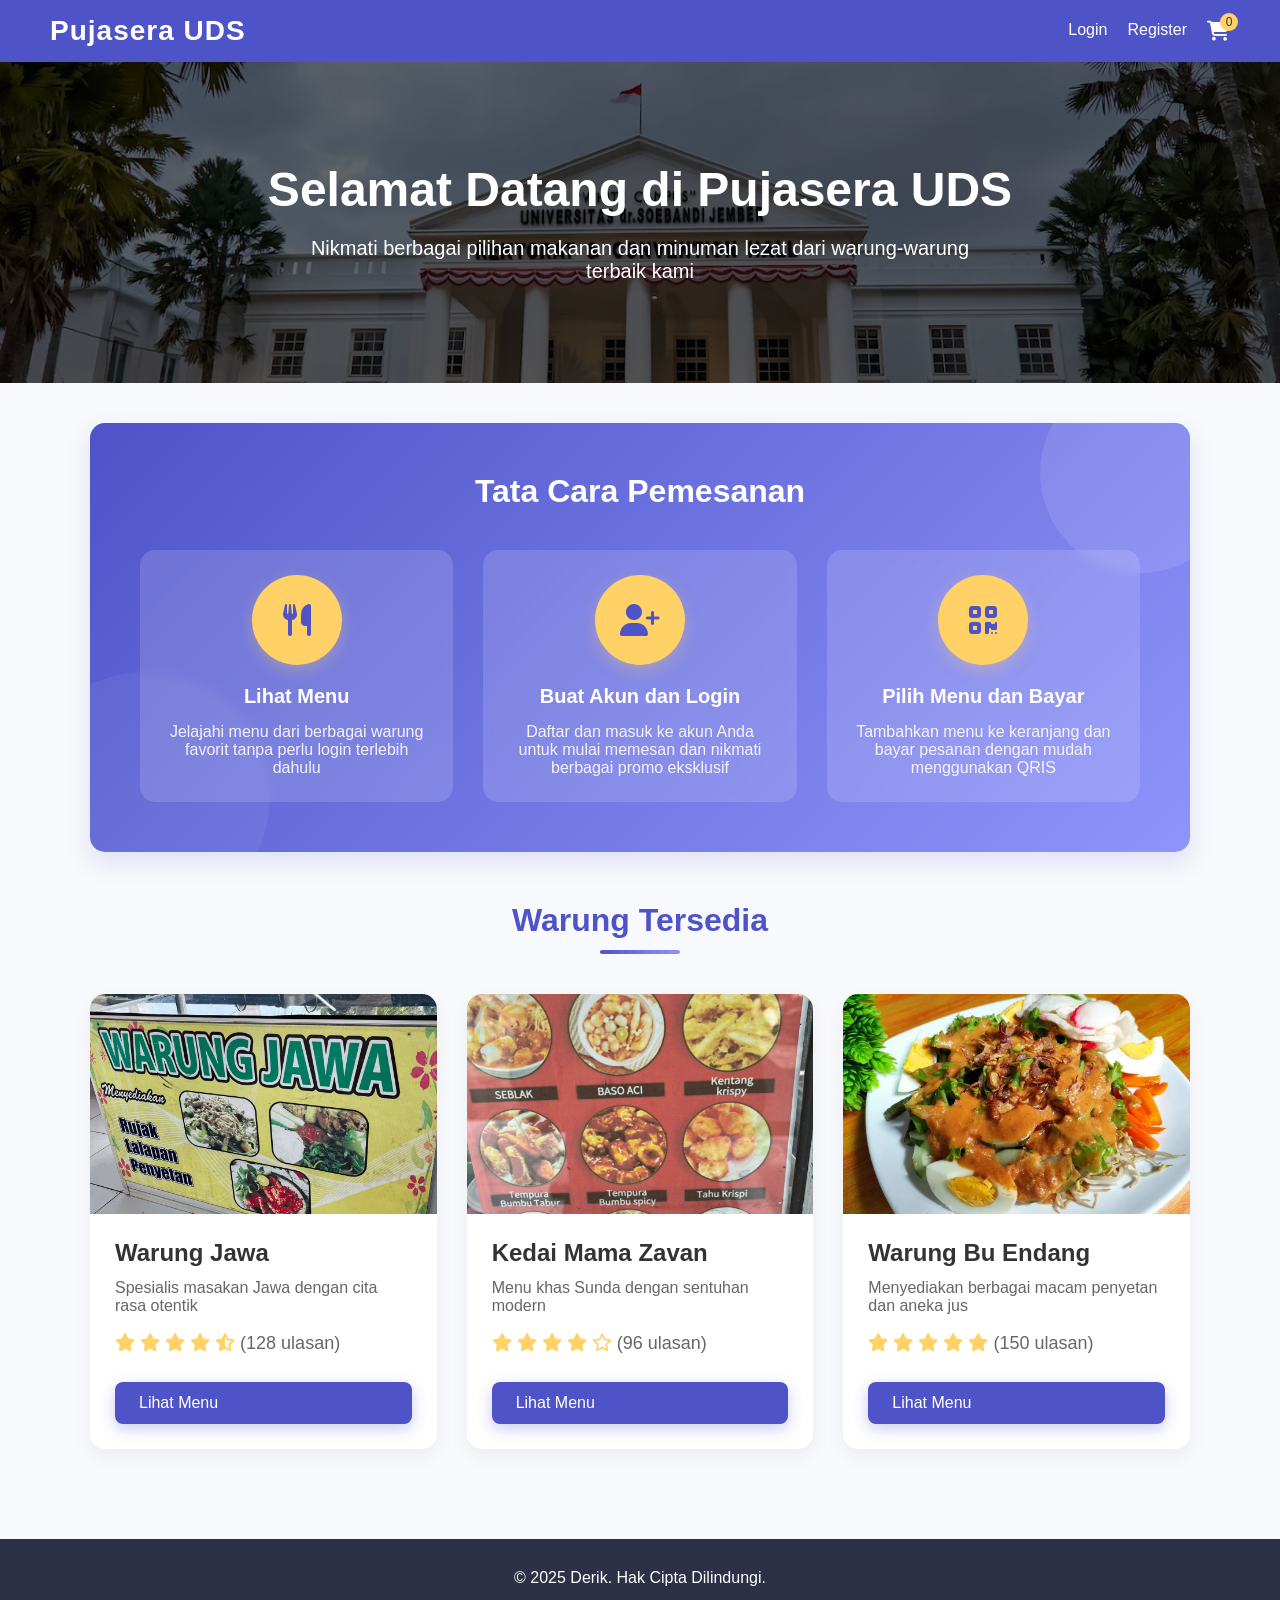
<file: index.html>
<!DOCTYPE html>
<html lang="id">
<head>
    <meta charset="UTF-8">
    <meta name="viewport" content="width=device-width, initial-scale=1.0">
    <title>Food Court - Pujasera UDS</title>
    <link rel="stylesheet" href="style.css">
    <link rel="stylesheet" href="https://cdnjs.cloudflare.com/ajax/libs/font-awesome/6.4.0/css/all.min.css">
</head>
<body>
    <nav class="navbar">
        <div class="navbar-logo">Pujasera UDS</div>
        <div class="navbar-menu" id="navbar-menu">
            <!-- Dynamic menu items loaded via JavaScript -->
        </div>
    </nav>
    
    <div class="hero">
        <h1>Selamat Datang di Pujasera UDS</h1>
        <div id="hero-welcome">
            <p>Nikmati berbagai pilihan makanan dan minuman lezat dari warung-warung terbaik kami</p>
        </div>
    </div>
    
    <div class="container">
        <div class="how-to-order">
            <h2>Tata Cara Pemesanan</h2>
            <div class="steps">
                <div class="step">
                    <div class="step-icon">
                        <i class="fas fa-utensils"></i>
                    </div>
                    <h3>Lihat Menu</h3>
                    <p>Jelajahi menu dari berbagai warung favorit tanpa perlu login terlebih dahulu</p>
                </div>
                <div class="step">
                    <div class="step-icon">
                        <i class="fas fa-user-plus"></i>
                    </div>
                    <h3>Buat Akun dan Login</h3>
                    <p>Daftar dan masuk ke akun Anda untuk mulai memesan dan nikmati berbagai promo eksklusif</p>
                </div>
                <div class="step">
                    <div class="step-icon">
                        <i class="fas fa-qrcode"></i>
                    </div>
                    <h3>Pilih Menu dan Bayar</h3>
                    <p>Tambahkan menu ke keranjang dan bayar pesanan dengan mudah menggunakan QRIS</p>
                </div>
            </div>
        </div>
        
        <h2 class="section-title">Warung Tersedia</h2>
        <div class="restaurants">
            <div class="restaurant">
                <div class="restaurant-image">
                    <img src="img/warung_jawa.jpg" alt="Warung Jawa">
                </div>
                <div class="restaurant-info">
                    <h3>Warung Jawa</h3>
                    <p>Spesialis masakan Jawa dengan cita rasa otentik</p>
                    <div class="rating">
                        <i class="fas fa-star"></i>
                        <i class="fas fa-star"></i>
                        <i class="fas fa-star"></i>
                        <i class="fas fa-star"></i>
                        <i class="fas fa-star-half-alt"></i>
                        <span style="color: #666;">(128 ulasan)</span>
                    </div>
                    <a href="warung-jawa.html" class="btn">Lihat Menu</a>
                </div>
            </div>
            
            <div class="restaurant">
                <div class="restaurant-image">
                    <img src="img/kedai_mama_zavan.jpg" alt="Kedai Mama Zavan">
                </div>
                <div class="restaurant-info">
                    <h3>Kedai Mama Zavan</h3>
                    <p>Menu khas Sunda dengan sentuhan modern</p>
                    <div class="rating">
                        <i class="fas fa-star"></i>
                        <i class="fas fa-star"></i>
                        <i class="fas fa-star"></i>
                        <i class="fas fa-star"></i>
                        <i class="far fa-star"></i>
                        <span style="color: #666;">(96 ulasan)</span>
                    </div>
                    <a href="kedai-mama-zavan.html" class="btn">Lihat Menu</a>
                </div>
            </div>

            <div class="restaurant">
                <div class="restaurant-image">
                    <img src="img/gadogadodo.webp" alt="Warung Bu Endang">
                </div>
                <div class="restaurant-info">
                    <h3>Warung Bu Endang</h3>
                    <p>Menyediakan berbagai macam penyetan dan aneka jus</p>
                    <div class="rating">
                        <i class="fas fa-star"></i>
                        <i class="fas fa-star"></i>
                        <i class="fas fa-star"></i>
                        <i class="fas fa-star"></i>
                        <i class="fas fa-star"></i>
                        <span style="color: #666;">(150 ulasan)</span>
                    </div>
                    <a href="warung-bu-endang.html" class="btn">Lihat Menu</a>
                </div>
            </div>
        </div>
    </div>
    
    <footer>
        <p>&copy; 2025 Derik. Hak Cipta Dilindungi.</p>
    </footer>
    
    <script>
        document.addEventListener('DOMContentLoaded', function() {
            // Check auth state
            const loggedIn = localStorage.getItem('loggedin') === 'true';
            const username = localStorage.getItem('username') || '';
            
            // Calculate cart count
            let cartCount = 0;
            const cart = JSON.parse(localStorage.getItem('cart') || '[]');
            cart.forEach(item => {
                cartCount += parseInt(item.quantity || 0);
            });
            
            // Render Navbar
            const navbarMenu = document.getElementById('navbar-menu');
            if (loggedIn) {
                navbarMenu.innerHTML = `
                    <span class="user-greeting">Halo, ${escapeHtml(username)}</span>
                    <a href="#" id="logout-btn">Logout</a>
                    <a href="cart.html" class="cart-icon">
                        <i class="fas fa-shopping-cart"></i>
                        <span class="cart-count">${cartCount}</span>
                    </a>
                `;
                
                // Add logout handler
                document.getElementById('logout-btn').addEventListener('click', function(e) {
                    e.preventDefault();
                    localStorage.removeItem('loggedin');
                    localStorage.removeItem('username');
                    window.location.reload();
                });
            } else {
                navbarMenu.innerHTML = `
                    <a href="login.html">Login</a>
                    <a href="register.html">Register</a>
                    <a href="login.html" class="cart-icon">
                        <i class="fas fa-shopping-cart"></i>
                        <span class="cart-count">${cartCount}</span>
                    </a>
                `;
            }
            
            // Render Hero Greeting
            const heroWelcome = document.getElementById('hero-welcome');
            if (loggedIn) {
                heroWelcome.innerHTML = `<p>Selamat berbelanja, ${escapeHtml(username)}!</p>`;
            }
            
            // Helper function to escape HTML
            function escapeHtml(text) {
                return text
                    .replace(/&/g, "&amp;")
                    .replace(/</g, "&lt;")
                    .replace(/>/g, "&gt;")
                    .replace(/"/g, "&quot;")
                    .replace(/'/g, "&#039;");
            }
            
            // Cart icon click handling for non-logged in users
            const cartIcon = document.querySelector('.cart-icon');
            if (cartIcon) {
                cartIcon.addEventListener('click', function(e) {
                    if (!loggedIn) {
                        e.preventDefault();
                        window.location.href = 'login.html';
                    }
                });
            }
        });
    </script>
</body>
</html>
</file>
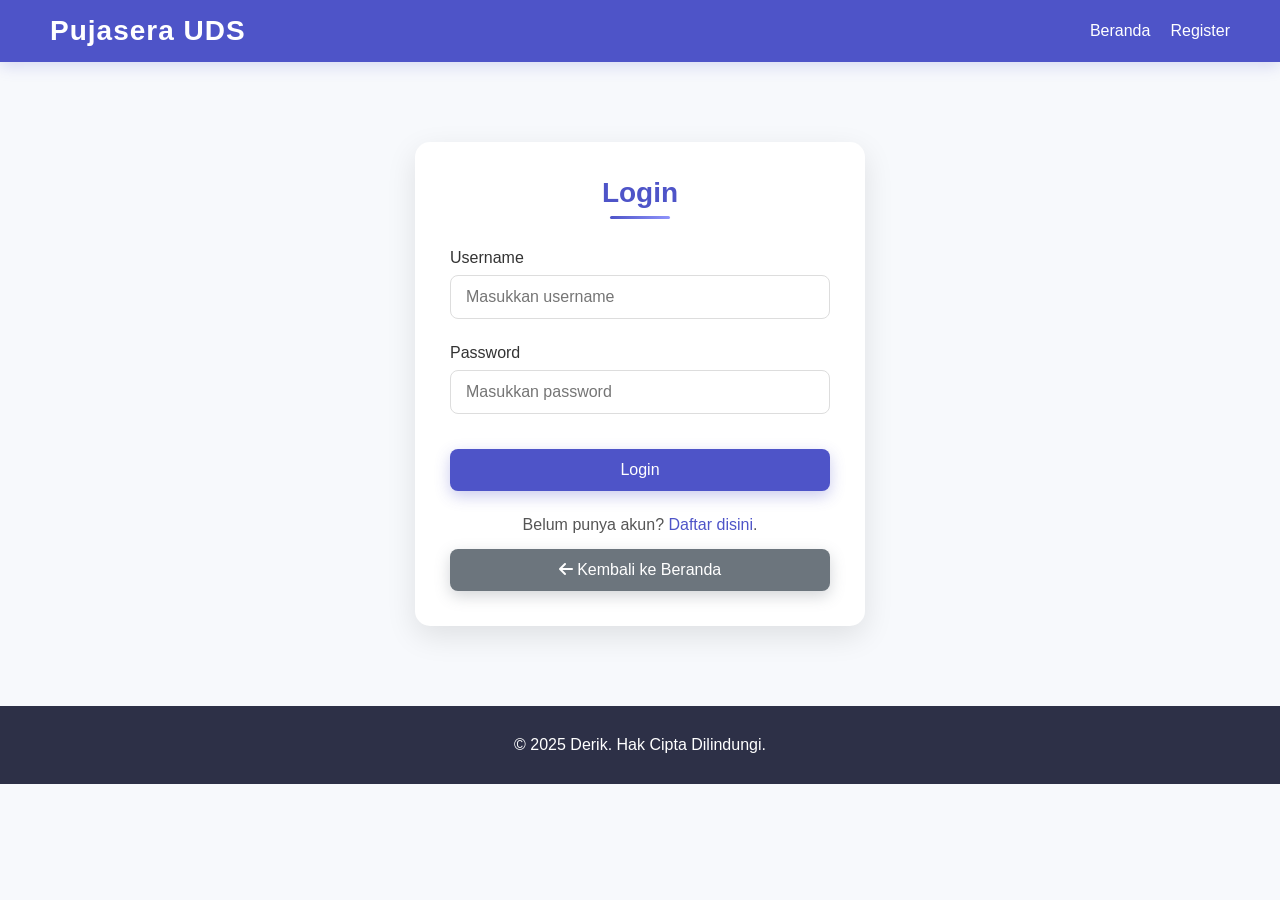
<file: cart.html>
<!DOCTYPE html>
<html lang="id">
<head>
    <meta charset="UTF-8">
    <meta name="viewport" content="width=device-width, initial-scale=1.0">
    <title>Keranjang Belanja - Food Court</title>
    <link rel="stylesheet" href="style.css">
    <link rel="stylesheet" href="https://cdnjs.cloudflare.com/ajax/libs/font-awesome/6.4.0/css/all.min.css">
    <style>
        .cart-container {
            margin: 30px auto; max-width: 900px; background: white;
            border-radius: 10px; box-shadow: 0 5px 15px rgba(0,0,0,0.1); padding: 20px;
        }
        .cart-header {
            display: flex; justify-content: space-between; align-items: center;
            margin-bottom: 20px; padding-bottom: 15px; border-bottom: 1px solid #eee;
        }
        .cart-restaurant {
            background-color: #f5f5f5; padding: 10px 15px; border-radius: 8px;
            margin-bottom: 20px; font-weight: 500; color: #4E54C8; display: flex; align-items: center;
        }
        .cart-restaurant i { margin-right: 10px; }
        .cart-items { margin-bottom: 30px; }
        .cart-item {
            display: flex; padding: 15px 0; border-bottom: 1px solid #f1f1f1; position: relative;
        }
        .cart-item-image {
            width: 80px; height: 80px; border-radius: 8px; overflow: hidden; margin-right: 15px;
        }
        .cart-item-image img { width: 100%; height: 100%; object-fit: cover; }
        .cart-item-info { flex: 1; }
        .cart-item-header { display: flex; justify-content: space-between; margin-bottom: 5px; }
        .cart-item-title { font-weight: 600; font-size: 1.1rem; margin: 0; }
        .cart-item-price { font-weight: 600; color: #4E54C8; }
        .cart-item-quantity {
            width: 60px; padding: 5px; border: 1px solid #ddd; border-radius: 4px; text-align: center;
        }
        .cart-item-actions {
            display: flex; justify-content: space-between; align-items: center; margin-top: 10px;
        }
        .cart-item-remove {
            color: #ff5252; font-size: 0.9rem; cursor: pointer; text-decoration: none; background: none; border: none;
        }
        .cart-item-remove:hover { text-decoration: underline; }
        .cart-summary { background: #f9f9f9; padding: 20px; border-radius: 8px; }
        .cart-summary-row { display: flex; justify-content: space-between; margin-bottom: 10px; }
        .cart-summary-total {
            font-weight: 700; font-size: 1.2rem; margin-top: 10px;
            padding-top: 10px; border-top: 2px solid #eee;
        }
        .cart-buttons { display: flex; justify-content: space-between; margin-top: 20px; }
        .cart-update-btn, .cart-checkout-btn {
            padding: 12px 24px; border-radius: 30px; border: none;
            cursor: pointer; font-weight: 500; transition: all 0.3s ease; text-decoration: none; text-align: center;
        }
        .cart-update-btn { background-color: #f1f1f1; color: #333; }
        .cart-checkout-btn { background-color: #4E54C8; color: white; }
        .empty-cart { text-align: center; padding: 50px 0; }
        .empty-cart-icon { font-size: 4rem; color: #ccc; margin-bottom: 20px; }
        .continue-shopping {
            margin-top: 20px; display: inline-block; padding: 10px 20px; border-radius: 30px;
            background-color: #4E54C8; color: white; text-decoration: none; font-weight: 500; transition: all 0.3s ease;
        }

        @media screen and (max-width: 767px) {
            .cart-container { margin: 15px auto; padding: 15px; max-width: 95%; }
            .cart-header { flex-direction: column; align-items: flex-start; }
            .cart-header h1 { margin-bottom: 10px; font-size: 1.5rem; }
            .cart-item { flex-direction: column; }
            .cart-item-image { width: 100%; height: 150px; margin-right: 0; margin-bottom: 10px; }
            .cart-item-header { flex-direction: column; }
            .cart-item-price { margin-top: 5px; }
            .cart-item-actions { flex-direction: column; align-items: flex-start; gap: 10px; }
            .cart-buttons { flex-direction: column; gap: 10px; }
            .cart-update-btn, .cart-checkout-btn { width: 100%; text-align: center; }
            .navbar-menu { gap: 10px; }
            .back-btn { margin-left: 10px; }
        }

        @media screen and (min-width: 768px) and (max-width: 1023px) {
            .cart-container { max-width: 90%; padding: 15px; }
            .cart-buttons { flex-wrap: wrap; gap: 10px; }
            .cart-update-btn, .cart-checkout-btn { flex: 1; min-width: 200px; text-align: center; }
        }

        @media screen and (min-width: 1024px) {
            .cart-container { max-width: 900px; padding: 25px; }
            .cart-item-image { width: 100px; height: 100px; }
            .cart-item-title { font-size: 1.2rem; }
            .cart-buttons { justify-content: flex-end; gap: 15px; }
            .cart-update-btn, .cart-checkout-btn { min-width: 180px; }
        }

        @media screen and (min-width: 1440px) {
            .cart-container { max-width: 1100px; }
            .container { max-width: 1200px; margin: 0 auto; }
        }
    </style>
</head>
<body>
    <nav class="navbar">
        <div class="navbar-logo">UDS FoodCourt</div>
        <div class="navbar-menu" id="navbar-menu"></div>
    </nav>
    
    <div class="container">
        <a href="index.html" class="back-btn">
            <i class="fas fa-arrow-left"></i> Kembali
        </a>
        
        <div class="cart-container">
            <div class="cart-header">
                <h1>Keranjang Belanja</h1>
                <span id="cart-item-count">0 items</span>
            </div>
            
            <div id="cart-content">
                <!-- Dynamically rendered by JavaScript -->
            </div>
        </div>
    </div>
    
    <footer>
        <p>&copy; 2025 UDS FoodCourt by Derik Maulana. Hak Cipta Dilindungi.</p>
    </footer>

    <script>
        function escapeHtml(t){return t.replace(/&/g,"&amp;").replace(/</g,"&lt;").replace(/>/g,"&gt;").replace(/"/g,"&quot;").replace(/'/g,"&#039;");}
        function getCart(){return JSON.parse(localStorage.getItem('cart')||'[]');}
        function saveCart(c){localStorage.setItem('cart',JSON.stringify(c));}
        function getCartCount(){return getCart().reduce((s,i)=>s+parseInt(i.quantity),0);}
        function formatRupiah(n){return 'Rp '+n.toString().replace(/\B(?=(\d{3})+(?!\d))/g,".");}

        function renderNavbar() {
            const loggedIn = localStorage.getItem('loggedin')==='true';
            const username = localStorage.getItem('username')||'';
            const cartCount = getCartCount();
            const nav = document.getElementById('navbar-menu');
            if(loggedIn){
                nav.innerHTML=`<span class="user-greeting">Halo, ${escapeHtml(username)}</span><a href="#" id="logout-btn">Logout</a><a href="cart.html" class="cart-icon"><i class="fas fa-shopping-cart"></i><span class="cart-count">${cartCount}</span></a>`;
                document.getElementById('logout-btn').addEventListener('click',function(e){e.preventDefault();localStorage.removeItem('loggedin');localStorage.removeItem('username');window.location.href='index.html';});
            } else {
                nav.innerHTML=`<a href="login.html">Login</a><a href="register.html">Register</a><a href="login.html" class="cart-icon"><i class="fas fa-shopping-cart"></i><span class="cart-count">${cartCount}</span></a>`;
            }
        }

        function renderCart() {
            const loggedIn = localStorage.getItem('loggedin')==='true';
            if(!loggedIn){ window.location.href='login.html'; return; }

            const cart = getCart();
            const cartContent = document.getElementById('cart-content');
            const cartItemCount = document.getElementById('cart-item-count');
            const totalItems = getCartCount();
            cartItemCount.textContent = totalItems + ' items';

            if(cart.length === 0) {
                cartContent.innerHTML = `
                    <div class="empty-cart">
                        <div class="empty-cart-icon"><i class="fas fa-shopping-cart"></i></div>
                        <h2>Keranjang Anda Kosong</h2>
                        <p>Tambahkan beberapa item menu dari warung favorit kami.</p>
                        <a href="index.html" class="continue-shopping">Mulai Belanja</a>
                    </div>
                `;
                return;
            }

            const restaurantName = cart[0].restaurant;
            let totalPrice = 0;
            cart.forEach(item => { totalPrice += item.price * item.quantity; });

            let itemsHtml = '';
            cart.forEach((item, index) => {
                itemsHtml += `
                    <div class="cart-item">
                        <div class="cart-item-image">
                            <img src="${escapeHtml(item.image)}" alt="${escapeHtml(item.name)}">
                        </div>
                        <div class="cart-item-info">
                            <div class="cart-item-header">
                                <h3 class="cart-item-title">${escapeHtml(item.name)}</h3>
                                <div class="cart-item-price">${formatRupiah(item.price * item.quantity)}</div>
                            </div>
                            <div class="cart-item-actions">
                                <div>
                                    <input type="number" class="cart-item-quantity" data-index="${index}" value="${item.quantity}" min="1" max="10">
                                </div>
                                <button class="cart-item-remove" data-index="${index}">
                                    <i class="fas fa-trash"></i> Hapus
                                </button>
                            </div>
                        </div>
                    </div>
                `;
            });

            cartContent.innerHTML = `
                <div class="cart-restaurant">
                    <i class="fas fa-store"></i>
                    Pesanan dari: ${escapeHtml(restaurantName)}
                </div>
                <div class="cart-items">${itemsHtml}</div>
                <div class="cart-summary">
                    <div class="cart-summary-total cart-summary-row">
                        <span>Total</span>
                        <span>${formatRupiah(totalPrice)}</span>
                    </div>
                </div>
                <div class="cart-buttons">
                    <button class="cart-update-btn" id="empty-cart-btn">Kosongkan Keranjang</button>
                    <button class="cart-update-btn" id="update-cart-btn">Perbarui Keranjang</button>
                    <button class="cart-checkout-btn" id="checkout-btn">Lanjut ke Pembayaran</button>
                </div>
            `;

            // Remove item handlers
            document.querySelectorAll('.cart-item-remove').forEach(btn => {
                btn.addEventListener('click', function() {
                    const index = parseInt(this.getAttribute('data-index'));
                    let cart = getCart();
                    cart.splice(index, 1);
                    if(cart.length === 0) {
                        localStorage.removeItem('current_restaurant');
                    }
                    saveCart(cart);
                    renderCart();
                    renderNavbar();
                });
            });

            // Empty cart handler
            document.getElementById('empty-cart-btn').addEventListener('click', function() {
                localStorage.removeItem('cart');
                localStorage.removeItem('current_restaurant');
                renderCart();
                renderNavbar();
            });

            // Update cart handler
            document.getElementById('update-cart-btn').addEventListener('click', function() {
                let cart = getCart();
                document.querySelectorAll('.cart-item-quantity').forEach(input => {
                    const index = parseInt(input.getAttribute('data-index'));
                    const newQty = parseInt(input.value);
                    if(newQty > 0) {
                        cart[index].quantity = newQty;
                    }
                });
                // Remove items with qty 0
                cart = cart.filter(item => item.quantity > 0);
                if(cart.length === 0) localStorage.removeItem('current_restaurant');
                saveCart(cart);
                renderCart();
                renderNavbar();
            });

            // Checkout handler
            document.getElementById('checkout-btn').addEventListener('click', function() {
                window.location.href = 'checkout.html';
            });
        }

        document.addEventListener('DOMContentLoaded', function() {
            renderNavbar();
            renderCart();
        });
    </script>
</body>
</html>
</file>
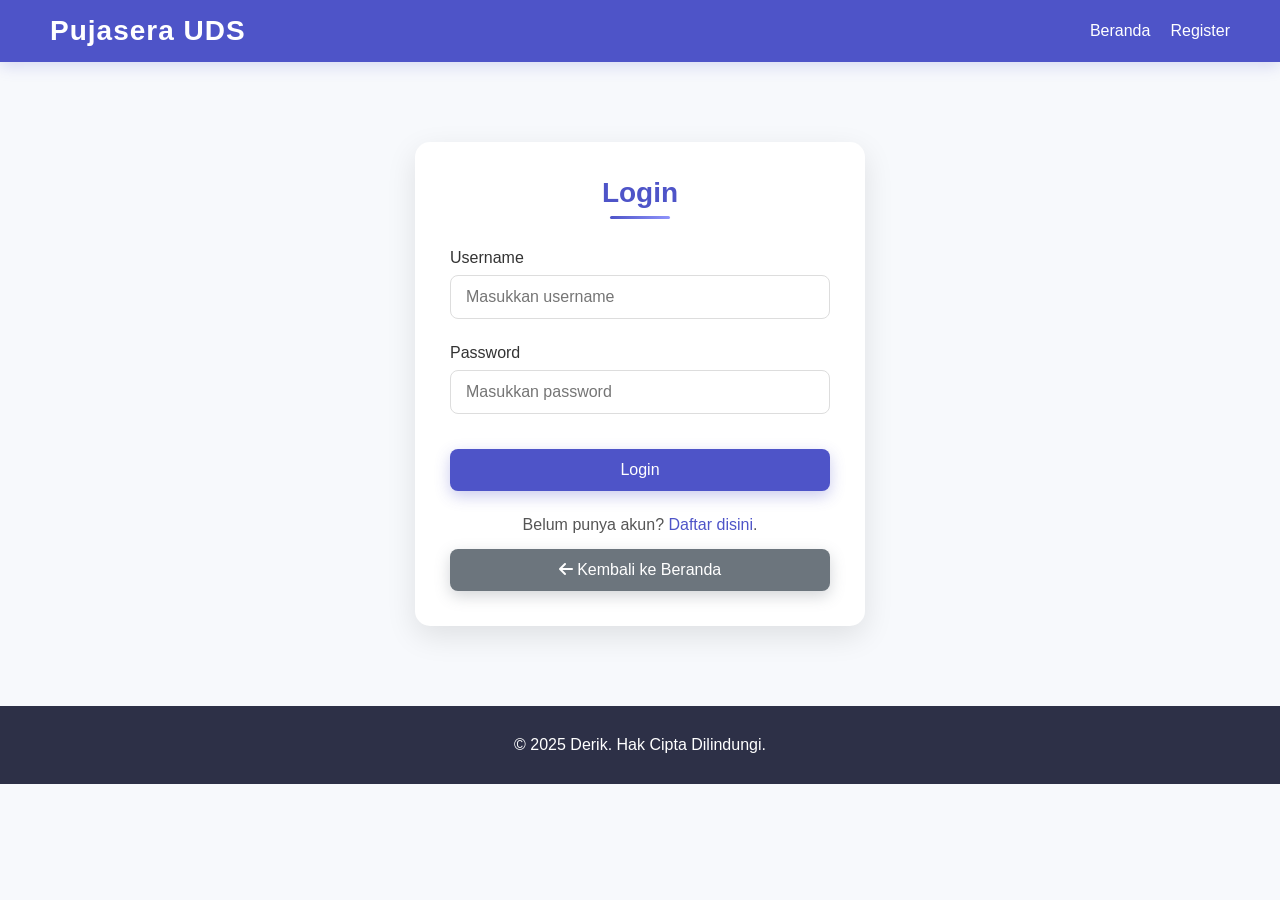
<file: checkout.html>
<!DOCTYPE html>
<html lang="id">
<head>
    <meta charset="UTF-8">
    <meta name="viewport" content="width=device-width, initial-scale=1.0">
    <title>Checkout - Food Court</title>
    <link rel="stylesheet" href="style.css">
    <link rel="stylesheet" href="https://cdnjs.cloudflare.com/ajax/libs/font-awesome/6.4.0/css/all.min.css">
    <style>
        .checkout-container {
            margin: 30px auto;
            max-width: 900px;
            background: white;
            border-radius: 10px;
            box-shadow: 0 5px 15px rgba(0, 0, 0, 0.1);
            padding: 20px;
        }
        
        .checkout-header {
            display: flex;
            justify-content: space-between;
            align-items: center;
            margin-bottom: 20px;
            padding-bottom: 15px;
            border-bottom: 1px solid #eee;
        }
        
        .checkout-restaurant {
            background-color: #f5f5f5;
            padding: 10px 15px;
            border-radius: 8px;
            margin-bottom: 20px;
            font-weight: 500;
            color: #4E54C8;
            display: flex;
            align-items: center;
        }
        
        .checkout-restaurant i {
            margin-right: 10px;
        }
        
        .checkout-steps {
            display: flex;
            margin-bottom: 30px;
        }
        
        .checkout-step {
            flex: 1;
            text-align: center;
            padding: 10px;
            position: relative;
        }
        
        .checkout-step.active {
            color: #4E54C8;
            font-weight: 500;
        }
        
        .checkout-step.completed {
            color: #4CAF50;
        }
        
        .checkout-step:not(:last-child):after {
            content: '';
            position: absolute;
            top: 50%;
            right: 0;
            width: 100%;
            height: 2px;
            background: #eee;
            z-index: 1;
        }
        
        .checkout-step-number {
            display: inline-block;
            width: 30px;
            height: 30px;
            line-height: 30px;
            border-radius: 50%;
            background: #eee;
            margin-bottom: 5px;
            position: relative;
            z-index: 2;
        }
        
        .checkout-step.active .checkout-step-number {
            background: #4E54C8;
            color: white;
        }
        
        .checkout-step.completed .checkout-step-number {
            background: #4CAF50;
            color: white;
        }
        
        .checkout-content {
            display: flex;
            gap: 30px;
        }
        
        .checkout-summary {
            flex: 1;
        }
        
        .checkout-payment {
            flex: 1;
        }
        
        .checkout-items {
            margin-bottom: 20px;
        }
        
        .checkout-item {
            display: flex;
            justify-content: space-between;
            padding: 10px 0;
            border-bottom: 1px solid #f1f1f1;
        }
        
        .checkout-total {
            display: flex;
            justify-content: space-between;
            margin-top: 15px;
            padding-top: 15px;
            border-top: 2px solid #eee;
            font-weight: 700;
            font-size: 1.2rem;
        }
        
        .payment-methods {
            margin-bottom: 20px;
        }
        
        .payment-method {
            display: flex;
            align-items: center;
            padding: 15px;
            border: 1px solid #ddd;
            border-radius: 8px;
            margin-bottom: 10px;
            cursor: pointer;
            transition: all 0.3s ease;
        }
        
        .payment-method.selected {
            border-color: #4E54C8;
            background-color: #f5f7ff;
        }
        
        .payment-method input {
            margin-right: 10px;
        }
        
        .payment-method-details {
            display: flex;
            align-items: center;
        }
        
        .payment-method-icon {
            font-size: 1.5rem;
            margin-right: 10px;
            color: #4E54C8;
        }
        
        .qris-container {
            text-align: center;
            margin: 20px 0;
            padding: 20px;
            border: 1px dashed #ddd;
            border-radius: 8px;
        }
        
        .qris-code {
            width: auto;
            height: auto;
            margin: 0 auto 15px;
            background-color: #f5f5f5;
            display: flex;
            justify-content: center;
            align-items: center;
            color: #666;
            font-size: 0.9rem;
            padding: 10px;
            border-radius: 8px;
        }
        
        .qris-code img {
            max-width: 100%;
            height: auto;
            display: block;
        }
        
        .qris-instruction {
            font-size: 0.9rem;
            color: #666;
            margin-bottom: 15px;
        }
        
        .checkout-btn {
            width: 100%;
            padding: 15px;
            border-radius: 8px;
            border: none;
            background-color: #4E54C8;
            color: white;
            font-weight: 500;
            font-size: 1rem;
            cursor: pointer;
            transition: all 0.3s ease;
        }
        
        .checkout-btn:hover {
            background-color: #3a41b5;
        }
        
        .customer-info {
            margin-bottom: 20px;
        }
        
        .form-group {
            margin-bottom: 15px;
        }
        
        .form-group label {
            display: block;
            margin-bottom: 5px;
            font-weight: 500;
        }
        
        .form-group input {
            width: 100%;
            padding: 10px;
            border: 1px solid #ddd;
            border-radius: 4px;
            font-family: inherit;
        }
        
        .error-message {
            color: #ff5252;
            margin-bottom: 15px;
            font-size: 0.9rem;
            display: none;
        }
        
        .restaurant-info {
            font-size: 0.8rem;
            color: #666;
            margin-top: 10px;
        }

        /* Responsive Breakpoints from checkout.php */
        @media only screen and (max-width: 767px) {
            .qris-code {
                padding: 8px;
            }
            
            .qris-code img {
                max-width: 150px;
                max-height: 150px;
            }
            
            .qris-instruction {
                font-size: 0.8rem;
            }

            .checkout-container {
                margin: 15px auto;
                padding: 15px;
                max-width: 100%;
            }
            
            .checkout-content {
                flex-direction: column;
                gap: 20px;
            }
            
            .checkout-steps {
                display: flex;
                margin-bottom: 20px;
            }
            
            .checkout-step {
                padding: 5px;
                font-size: 0.85rem;
            }
            
            .checkout-step-number {
                width: 25px;
                height: 25px;
                line-height: 25px;
                font-size: 0.85rem;
            }
            
            .checkout-restaurant {
                font-size: 0.9rem;
                padding: 8px 10px;
            }
            
            .checkout-btn {
                padding: 12px;
            }
            
            .checkout-total {
                font-size: 1.1rem;
            }
            
            .navbar {
                padding: 10px 15px;
            }
            
            .navbar-menu {
                flex-direction: column;
                align-items: flex-end;
            }
            
            .user-greeting {
                font-size: 0.85rem;
                margin-bottom: 5px;
            }
        }
        
        @media only screen and (min-width: 768px) and (max-width: 1023px) {
            .qris-code img {
                max-width: 180px;
                max-height: 180px;
            }
            
            .qris-instruction {
                font-size: 0.85rem;
            }

            .checkout-container {
                max-width: 90%;
                padding: 20px;
            }
            
            .checkout-content {
                gap: 20px;
            }
        }
        
        @media only screen and (min-width: 1024px) {
            .qris-code img {
                max-width: 200px;
                max-height: 200px;
            }

            .checkout-container {
                max-width: 900px;
                padding: 25px;
            }
            
            .checkout-content {
                gap: 40px;
            }
            
            .checkout-container:hover {
                box-shadow: 0 8px 20px rgba(0, 0, 0, 0.15);
                transition: box-shadow 0.3s ease;
            }
            
            .payment-method:hover {
                border-color: #4E54C8;
                background-color: #f5f7ff;
                transition: all 0.2s ease;
            }
            
            .checkout-btn:hover {
                background-color: #3a41b5;
                transform: translateY(-2px);
                box-shadow: 0 4px 8px rgba(78, 84, 200, 0.2);
                transition: all 0.3s ease;
            }
        }
        
        @media only screen and (min-width: 1440px) {
            .qris-code img {
                max-width: 220px;
                max-height: 220px;
            }

            .checkout-container {
                max-width: 1100px;
            }
            
            .checkout-content {
                gap: 60px;
            }
        }
        
        @media print {
            .navbar, .back-btn, .checkout-btn, footer {
                display: none;
            }
            
            .checkout-container {
                box-shadow: none;
                margin: 0;
                padding: 0;
            }
            
            .checkout-payment {
                display: none;
            }
            
            .checkout-summary {
                width: 100%;
            }
        }
    </style>
</head>
<body>
    <!-- Navbar -->
    <nav class="navbar">
        <div class="navbar-logo">UDS FoodCourt</div>
        <div class="navbar-menu" id="navbar-menu">
            <!-- Dynamic navbar content -->
        </div>
    </nav>
    
    <!-- Main Content -->
    <div class="container">
        <a href="cart.html" class="back-btn">
            <i class="fas fa-arrow-left"></i> Kembali
        </a>
        
        <div class="checkout-container">
            <div class="checkout-header">
                <h1>Checkout</h1>
            </div>
            
            <div class="checkout-restaurant" id="checkout-restaurant-info">
                <i class="fas fa-store"></i>
                Pesanan dari: <span id="restaurant-name-text">-</span>
            </div>
            
            <div class="checkout-steps">
                <div class="checkout-step completed">
                    <div class="checkout-step-number"><i class="fas fa-check"></i></div>
                    <div>Keranjang</div>
                </div>
                <div class="checkout-step active">
                    <div class="checkout-step-number">2</div>
                    <div>Pembayaran</div>
                </div>
                <div class="checkout-step">
                    <div class="checkout-step-number">3</div>
                    <div>Selesai</div>
                </div>
            </div>
            
            <form id="checkout-form">
                <div class="checkout-content">
                    <div class="checkout-summary">
                        <h2>Informasi Pelanggan</h2>
                        
                        <div class="customer-info">
                            <div class="error-message" id="checkout-error"></div>
                            
                            <div class="form-group">
                                <label for="name">Nama Pemesan</label>
                                <input type="text" id="name" name="name" required>
                            </div>
                            
                            <div class="form-group">
                                <label for="table_number">Nomor Meja</label>
                                <input type="text" id="table_number" name="table_number" required 
                                       placeholder="Contoh: Meja 10">
                            </div>
                        </div>
                        
                        <h3>Pesanan Anda</h3>
                        <div class="checkout-items" id="checkout-items-list">
                            <!-- Dynamic items list -->
                        </div>
                        
                        <div class="checkout-total">
                            <span>Total</span>
                            <span id="checkout-total-price">Rp 0</span>
                        </div>
                    </div>
                    
                    <div class="checkout-payment">
                        <h2>Metode Pembayaran</h2>
                        
                        <div class="payment-methods">
                            <div class="payment-method selected" onclick="selectPaymentMethod('qris')">
                                <input type="radio" name="payment_method" value="qris" id="qris" checked>
                                <div class="payment-method-details">
                                    <div class="payment-method-icon">
                                        <i class="fas fa-qrcode"></i>
                                    </div>
                                    <div>
                                        <h4>QRIS</h4>
                                        <p>Bayar dengan QRIS melalui aplikasi e-wallet atau mobile banking</p>
                                    </div>
                                </div>
                            </div>
                        </div>
                        
                        <div class="qris-container">
                            <div class="qris-code" id="qris-image-container">
                                <!-- Dynamic QRIS image -->
                            </div>
                            <p class="qris-instruction">
                                Scan QR code di atas menggunakan aplikasi e-wallet atau mobile banking Anda untuk menyelesaikan pembayaran.
                            </p>
                            <p class="restaurant-info" id="restaurant-payment-info">Pembayaran untuk: -</p>
                        </div>
                        
                        <button type="submit" class="checkout-btn">
                            Konfirmasi Pembayaran
                        </button>
                    </div>
                </div>
            </form>
        </div>
    </div>
    
    <!-- Footer -->
    <footer>
        <p>&copy; 2025 UDS FoodCourt by Derik Maulana. Hak Cipta Dilindungi.</p>
    </footer>
    
    <script>
        function escapeHtml(t){return t.replace(/&/g,"&amp;").replace(/</g,"&lt;").replace(/>/g,"&gt;").replace(/"/g,"&quot;").replace(/'/g,"&#039;");}
        function getCart(){return JSON.parse(localStorage.getItem('cart')||'[]');}
        function getCartCount(){return getCart().reduce((s,i)=>s+parseInt(i.quantity),0);}
        function formatRupiah(n){return 'Rp '+n.toString().replace(/\B(?=(\d{3})+(?!\d))/g,".");}

        function renderNavbar() {
            const loggedIn = localStorage.getItem('loggedin')==='true';
            const username = localStorage.getItem('username')||'';
            const cartCount = getCartCount();
            const nav = document.getElementById('navbar-menu');
            if(loggedIn){
                nav.innerHTML=`<span class="user-greeting">Halo, ${escapeHtml(username)}</span><a href="#" id="logout-btn">Logout</a><a href="cart.html" class="cart-icon"><i class="fas fa-shopping-cart"></i><span class="cart-count">${cartCount}</span></a>`;
                document.getElementById('logout-btn').addEventListener('click',function(e){
                    e.preventDefault();
                    localStorage.removeItem('loggedin');
                    localStorage.removeItem('username');
                    window.location.href='index.html';
                });
            } else {
                nav.innerHTML=`<a href="login.html">Login</a><a href="register.html">Register</a><a href="login.html" class="cart-icon"><i class="fas fa-shopping-cart"></i><span class="cart-count">${cartCount}</span></a>`;
            }
        }

        function selectPaymentMethod(method) {
            document.querySelectorAll('.payment-method').forEach(el => {
                el.classList.remove('selected');
            });
            event.currentTarget.classList.add('selected');
            document.getElementById(method).checked = true;
        }

        document.addEventListener('DOMContentLoaded', function() {
            // Check login status
            const loggedIn = localStorage.getItem('loggedin')==='true';
            if(!loggedIn) {
                window.location.href = 'login.html';
                return;
            }

            renderNavbar();

            const cart = getCart();
            if(cart.length === 0) {
                window.location.href = 'cart.html';
                return;
            }

            // Determine restaurant name from cart
            const restaurantName = cart[0].restaurant;
            
            // Validate all items are from the same restaurant (should be already enforced in cart, but double check)
            const sameRestaurant = cart.every(item => item.restaurant === restaurantName);
            if(!sameRestaurant) {
                localStorage.removeItem('cart');
                localStorage.removeItem('current_restaurant');
                window.location.href = 'index.html';
                return;
            }

            // Fill restaurant texts
            document.getElementById('restaurant-name-text').textContent = restaurantName;
            document.getElementById('restaurant-payment-info').textContent = 'Pembayaran untuk: ' + restaurantName;

            // QRIS Image dynamically set
            const qrisContainer = document.getElementById('qris-image-container');
            if (restaurantName === "Warung Jawa") {
                qrisContainer.innerHTML = '<img src="img/saweria1.png" alt="QRIS Warung Jawa">';
            } else if (restaurantName === "Kedai Mama Zavan" || restaurantName === "Warung Bu Endang") {
                qrisContainer.innerHTML = '<img src="img/saweria2.png" alt="QRIS ' + escapeHtml(restaurantName) + '">';
            } else {
                qrisContainer.innerHTML = '<img src="img/saweria2.png" alt="QRIS">';
            }

            // Set default name to username
            document.getElementById('name').value = localStorage.getItem('username') || '';

            // Render order items & total price
            let totalPrice = 0;
            const itemsList = document.getElementById('checkout-items-list');
            let itemsHtml = '';
            
            cart.forEach(item => {
                const subtotal = item.price * item.quantity;
                totalPrice += subtotal;
                itemsHtml += `
                    <div class="checkout-item">
                        <span>${escapeHtml(item.name)} × ${item.quantity}</span>
                        <span>${formatRupiah(subtotal)}</span>
                    </div>
                `;
            });
            itemsList.innerHTML = itemsHtml;
            document.getElementById('checkout-total-price').textContent = formatRupiah(totalPrice);

            // Handle Checkout Submit
            const form = document.getElementById('checkout-form');
            form.addEventListener('submit', function(e) {
                e.preventDefault();
                
                const customerName = document.getElementById('name').value.trim();
                const tableNumber = document.getElementById('table_number').value.trim();
                const errorDiv = document.getElementById('checkout-error');

                if(!customerName) {
                    errorDiv.textContent = 'Nama harus diisi';
                    errorDiv.style.display = 'block';
                    return;
                }
                if(!tableNumber) {
                    errorDiv.textContent = 'Nomor meja harus diisi';
                    errorDiv.style.display = 'block';
                    return;
                }

                // Generate Order ID
                const orderId = 'ORD-' + Math.random().toString(36).substr(2, 9).toUpperCase();

                // Prepare order items
                const orderItems = cart.map(item => ({
                    name: item.name,
                    quantity: item.quantity,
                    price: item.price,
                    image: item.image
                }));

                // Get date in WIB style
                const now = new Date();
                const months = ["January", "February", "March", "April", "May", "June", "July", "August", "September", "October", "November", "December"];
                const formattedDate = `${String(now.getDate()).padStart(2, '0')} ${months[now.getMonth()]} ${now.getFullYear()} ${String(now.getHours()).padStart(2, '0')}:${String(now.getMinutes()).padStart(2, '0')}`;

                const orderData = {
                    id: orderId,
                    date: formattedDate,
                    table: tableNumber,
                    restaurant: restaurantName,
                    items: orderItems,
                    total: totalPrice,
                    customer_name: customerName
                };

                // Store current order and clear cart
                localStorage.setItem('current_order', JSON.stringify(orderData));
                localStorage.removeItem('cart');
                localStorage.removeItem('current_restaurant');

                // Redirect to success page
                window.location.href = 'order_success.html';
            });
        });
    </script>
</body>
</html>
</file>
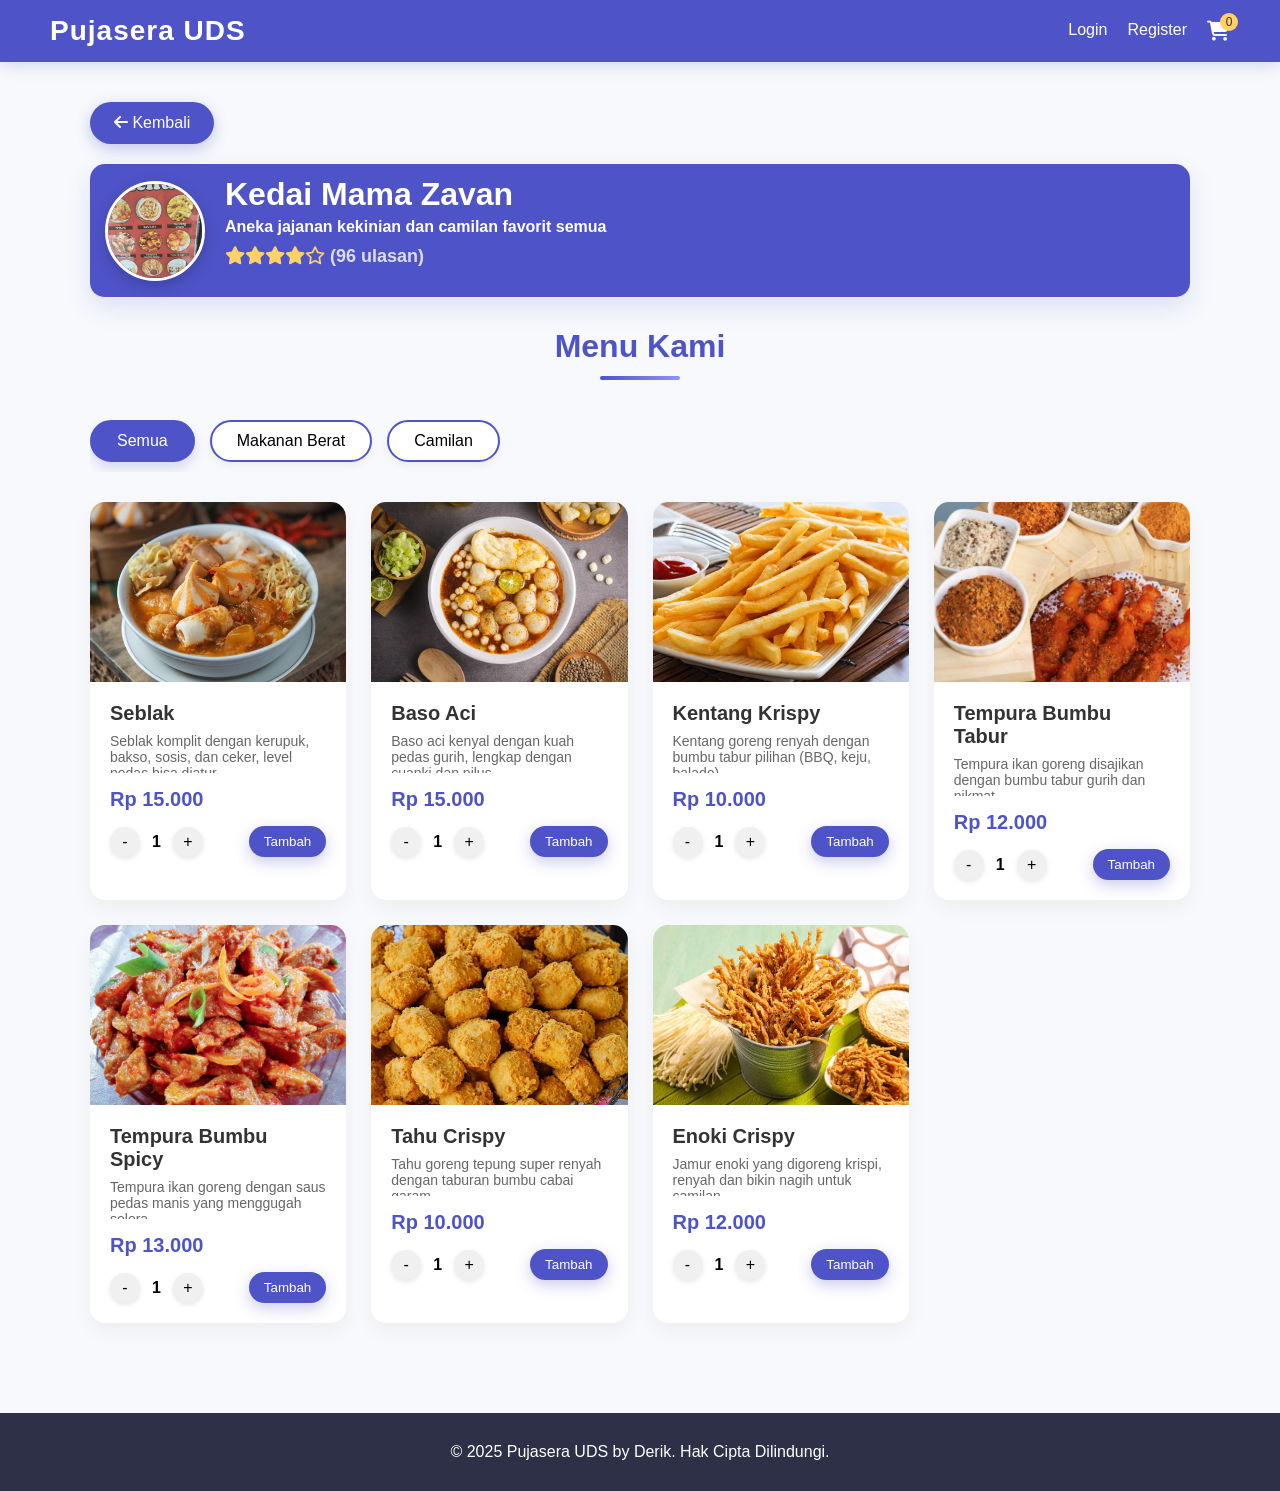
<file: kedai-mama-zavan.html>
<!DOCTYPE html>
<html lang="id">
<head>
    <meta charset="UTF-8">
    <meta name="viewport" content="width=device-width, initial-scale=1.0">
    <title>Menu Kedai Mama Zavan - Pujasera UDS</title>
    <link rel="stylesheet" href="style.css">
    <link rel="stylesheet" href="https://cdnjs.cloudflare.com/ajax/libs/font-awesome/6.4.0/css/all.min.css">
    <style>
        .toast {
            position: fixed; bottom: 20px; right: 20px; background-color: #28a745; color: white;
            padding: 15px 25px; border-radius: 8px; box-shadow: 0 5px 15px rgba(0,0,0,0.2);
            z-index: 9999; display: none; opacity: 0; transition: opacity 0.5s, bottom 0.5s;
        }
        .toast.show { display: block; opacity: 1; bottom: 40px; }
        .toast.error { background-color: #dc3545; }
        .toast i { margin-right: 10px; }
    </style>
</head>
<body>
    <div id="toast-container"></div>

    <nav class="navbar">
        <div class="navbar-logo">Pujasera UDS</div>
        <div class="navbar-menu" id="navbar-menu"></div>
    </nav>
    
    <div class="container">
        <a href="index.html" class="back-btn">
            <i class="fas fa-arrow-left"></i> Kembali
        </a>
        
        <div class="restaurant-header">
            <div class="restaurant-logo">
                <img src="img/kedai_mama_zavan.jpg" alt="Kedai Mama Zavan">
            </div>
            <div class="restaurant-details">
                <h1>Kedai Mama Zavan</h1>
                <p>Aneka jajanan kekinian dan camilan favorit semua</p>
                <div class="rating">
                    <i class="fas fa-star"></i><i class="fas fa-star"></i><i class="fas fa-star"></i><i class="fas fa-star"></i><i class="far fa-star"></i>
                    <span style="color: rgba(255, 255, 255, 0.8);">(96 ulasan)</span>
                </div>
            </div>
        </div>
        
        <h2 class="section-title">Menu Kami</h2>
        <div class="menu-categories">
            <div class="menu-category active" data-category="all">Semua</div>
            <div class="menu-category" data-category="makanan-berat">Makanan Berat</div>
            <div class="menu-category" data-category="camilan">Camilan</div>
        </div>
        
        <div class="menu-items">
            <div class="menu-item" data-category="makanan-berat">
                <div class="menu-item-image"><img src="img/seblak.jpg" alt="Seblak"></div>
                <div class="menu-item-info">
                    <h3>Seblak</h3>
                    <p>Seblak komplit dengan kerupuk, bakso, sosis, dan ceker, level pedas bisa diatur.</p>
                    <div class="menu-item-price">Rp 15.000</div>
                    <form class="add-to-cart-form">
                        <input type="hidden" name="item_id" value="1"><input type="hidden" name="item_name" value="Seblak">
                        <input type="hidden" name="item_price" value="15000"><input type="hidden" name="item_image" value="img/seblak.jpg">
                        <div class="add-to-cart">
                            <div class="quantity"><button type="button" class="quantity-btn decrease">-</button><span>1</span><input type="hidden" name="item_quantity" value="1" class="quantity-input"><button type="button" class="quantity-btn increase">+</button></div>
                            <button type="submit" class="add-btn">Tambah</button>
                        </div>
                    </form>
                </div>
            </div>

            <div class="menu-item" data-category="makanan-berat">
                <div class="menu-item-image"><img src="img/basoaci.webp" alt="Baso Aci"></div>
                <div class="menu-item-info">
                    <h3>Baso Aci</h3>
                    <p>Baso aci kenyal dengan kuah pedas gurih, lengkap dengan cuanki dan pilus.</p>
                    <div class="menu-item-price">Rp 15.000</div>
                    <form class="add-to-cart-form">
                        <input type="hidden" name="item_id" value="2"><input type="hidden" name="item_name" value="Baso Aci">
                        <input type="hidden" name="item_price" value="15000"><input type="hidden" name="item_image" value="img/basoaci.webp">
                        <div class="add-to-cart">
                            <div class="quantity"><button type="button" class="quantity-btn decrease">-</button><span>1</span><input type="hidden" name="item_quantity" value="1" class="quantity-input"><button type="button" class="quantity-btn increase">+</button></div>
                            <button type="submit" class="add-btn">Tambah</button>
                        </div>
                    </form>
                </div>
            </div>

            <div class="menu-item" data-category="camilan">
                <div class="menu-item-image"><img src="img/kentangcrispy.jpg" alt="Kentang Krispy"></div>
                <div class="menu-item-info">
                    <h3>Kentang Krispy</h3>
                    <p>Kentang goreng renyah dengan bumbu tabur pilihan (BBQ, keju, balado).</p>
                    <div class="menu-item-price">Rp 10.000</div>
                    <form class="add-to-cart-form">
                        <input type="hidden" name="item_id" value="3"><input type="hidden" name="item_name" value="Kentang Krispy">
                        <input type="hidden" name="item_price" value="10000"><input type="hidden" name="item_image" value="img/kentangcrispy.jpg">
                        <div class="add-to-cart">
                            <div class="quantity"><button type="button" class="quantity-btn decrease">-</button><span>1</span><input type="hidden" name="item_quantity" value="1" class="quantity-input"><button type="button" class="quantity-btn increase">+</button></div>
                            <button type="submit" class="add-btn">Tambah</button>
                        </div>
                    </form>
                </div>
            </div>

            <div class="menu-item" data-category="camilan">
                <div class="menu-item-image"><img src="img/tempurabumbutabur.avif" alt="Tempura Bumbu Tabur"></div>
                <div class="menu-item-info">
                    <h3>Tempura Bumbu Tabur</h3>
                    <p>Tempura ikan goreng disajikan dengan bumbu tabur gurih dan nikmat.</p>
                    <div class="menu-item-price">Rp 12.000</div>
                    <form class="add-to-cart-form">
                        <input type="hidden" name="item_id" value="4"><input type="hidden" name="item_name" value="Tempura Bumbu Tabur">
                        <input type="hidden" name="item_price" value="12000"><input type="hidden" name="item_image" value="img/tempurabumbutabur.avif">
                        <div class="add-to-cart">
                            <div class="quantity"><button type="button" class="quantity-btn decrease">-</button><span>1</span><input type="hidden" name="item_quantity" value="1" class="quantity-input"><button type="button" class="quantity-btn increase">+</button></div>
                            <button type="submit" class="add-btn">Tambah</button>
                        </div>
                    </form>
                </div>
            </div>

            <div class="menu-item" data-category="camilan">
                <div class="menu-item-image"><img src="img/tempurabumbuspicy.jpg" alt="Tempura Bumbu Spicy"></div>
                <div class="menu-item-info">
                    <h3>Tempura Bumbu Spicy</h3>
                    <p>Tempura ikan goreng dengan saus pedas manis yang menggugah selera.</p>
                    <div class="menu-item-price">Rp 13.000</div>
                    <form class="add-to-cart-form">
                        <input type="hidden" name="item_id" value="5"><input type="hidden" name="item_name" value="Tempura Bumbu Spicy">
                        <input type="hidden" name="item_price" value="13000"><input type="hidden" name="item_image" value="img/tempurabumbuspicy.jpg">
                        <div class="add-to-cart">
                            <div class="quantity"><button type="button" class="quantity-btn decrease">-</button><span>1</span><input type="hidden" name="item_quantity" value="1" class="quantity-input"><button type="button" class="quantity-btn increase">+</button></div>
                            <button type="submit" class="add-btn">Tambah</button>
                        </div>
                    </form>
                </div>
            </div>

            <div class="menu-item" data-category="camilan">
                <div class="menu-item-image"><img src="img/tahucrispy.png" alt="Tahu Crispy"></div>
                <div class="menu-item-info">
                    <h3>Tahu Crispy</h3>
                    <p>Tahu goreng tepung super renyah dengan taburan bumbu cabai garam.</p>
                    <div class="menu-item-price">Rp 10.000</div>
                    <form class="add-to-cart-form">
                        <input type="hidden" name="item_id" value="6"><input type="hidden" name="item_name" value="Tahu Crispy">
                        <input type="hidden" name="item_price" value="10000"><input type="hidden" name="item_image" value="img/tahucrispy.png">
                        <div class="add-to-cart">
                            <div class="quantity"><button type="button" class="quantity-btn decrease">-</button><span>1</span><input type="hidden" name="item_quantity" value="1" class="quantity-input"><button type="button" class="quantity-btn increase">+</button></div>
                            <button type="submit" class="add-btn">Tambah</button>
                        </div>
                    </form>
                </div>
            </div>

            <div class="menu-item" data-category="camilan">
                <div class="menu-item-image"><img src="img/enokicrispy.jpg" alt="Enoki Crispy"></div>
                <div class="menu-item-info">
                    <h3>Enoki Crispy</h3>
                    <p>Jamur enoki yang digoreng krispi, renyah dan bikin nagih untuk camilan.</p>
                    <div class="menu-item-price">Rp 12.000</div>
                    <form class="add-to-cart-form">
                        <input type="hidden" name="item_id" value="7"><input type="hidden" name="item_name" value="Enoki Crispy">
                        <input type="hidden" name="item_price" value="12000"><input type="hidden" name="item_image" value="img/enokicrispy.jpg">
                        <div class="add-to-cart">
                            <div class="quantity"><button type="button" class="quantity-btn decrease">-</button><span>1</span><input type="hidden" name="item_quantity" value="1" class="quantity-input"><button type="button" class="quantity-btn increase">+</button></div>
                            <button type="submit" class="add-btn">Tambah</button>
                        </div>
                    </form>
                </div>
            </div>
        </div>
    </div>
    
    <div class="modal" id="loginModal" style="display: none;">
        <div class="modal-content">
            <h3>Login Diperlukan</h3>
            <p>Anda perlu login terlebih dahulu untuk menambahkan item ke keranjang.</p>
            <div class="modal-buttons">
                <a href="login.html" class="btn">Login</a>
                <button class="btn btn-secondary" onclick="closeModal()">Batal</button>
            </div>
        </div>
    </div>
    
    <footer>
        <p>&copy; 2025 Pujasera UDS by Derik. Hak Cipta Dilindungi.</p>
    </footer>
    
    <script>
        const RESTAURANT_NAME = "Kedai Mama Zavan";
        const RESTAURANT_PREFIX = "zavan_";

        function escapeHtml(t){return t.replace(/&/g,"&amp;").replace(/</g,"&lt;").replace(/>/g,"&gt;").replace(/"/g,"&quot;").replace(/'/g,"&#039;");}
        function getCart(){return JSON.parse(localStorage.getItem('cart')||'[]');}
        function saveCart(c){localStorage.setItem('cart',JSON.stringify(c));}
        function getCartCount(){return getCart().reduce((s,i)=>s+parseInt(i.quantity),0);}

        function showToast(message, isError=false) {
            const container = document.getElementById('toast-container');
            const toast = document.createElement('div');
            toast.className = 'toast' + (isError ? ' error' : '');
            toast.innerHTML = `<i class="fas ${isError?'fa-exclamation-circle':'fa-check-circle'}"></i> ${message}`;
            container.appendChild(toast);
            setTimeout(()=>toast.classList.add('show'),100);
            setTimeout(()=>{toast.classList.remove('show');setTimeout(()=>container.removeChild(toast),500);},3000);
        }

        function renderNavbar() {
            const loggedIn = localStorage.getItem('loggedin')==='true';
            const username = localStorage.getItem('username')||'';
            const cartCount = getCartCount();
            const nav = document.getElementById('navbar-menu');
            if(loggedIn){
                nav.innerHTML=`<span class="user-greeting">Halo, ${escapeHtml(username)}</span><a href="#" id="logout-btn">Logout</a><a href="cart.html" class="cart-icon"><i class="fas fa-shopping-cart"></i><span class="cart-count">${cartCount}</span></a>`;
                document.getElementById('logout-btn').addEventListener('click',function(e){e.preventDefault();localStorage.removeItem('loggedin');localStorage.removeItem('username');window.location.href='index.html';});
            } else {
                nav.innerHTML=`<a href="login.html">Login</a><a href="register.html">Register</a><a href="login.html" class="cart-icon"><i class="fas fa-shopping-cart"></i><span class="cart-count">${cartCount}</span></a>`;
            }
        }

        document.addEventListener('DOMContentLoaded', function() {
            const isLoggedIn = localStorage.getItem('loggedin')==='true';
            const modal = document.getElementById('loginModal');
            renderNavbar();

            document.querySelectorAll('.menu-category').forEach(category=>{
                category.addEventListener('click',function(){
                    document.querySelectorAll('.menu-category').forEach(c=>c.classList.remove('active'));
                    this.classList.add('active');
                    const sel=this.getAttribute('data-category');
                    document.querySelectorAll('.menu-item').forEach(item=>{
                        item.style.display=(sel==='all'||item.getAttribute('data-category')===sel)?'block':'none';
                    });
                });
            });

            document.querySelectorAll('.add-to-cart-form').forEach(form=>{
                const decreaseBtn=form.querySelector('.decrease');
                const increaseBtn=form.querySelector('.increase');
                const quantitySpan=form.querySelector('.quantity span');
                const quantityInput=form.querySelector('.quantity-input');

                decreaseBtn.addEventListener('click',function(){let q=parseInt(quantityInput.value);if(q>1){q--;quantitySpan.textContent=q;quantityInput.value=q;}});
                increaseBtn.addEventListener('click',function(){let q=parseInt(quantityInput.value);q++;quantitySpan.textContent=q;quantityInput.value=q;});

                form.addEventListener('submit',function(e){
                    e.preventDefault();
                    if(!isLoggedIn){modal.style.display='flex';return;}

                    const itemId=form.querySelector('[name="item_id"]').value;
                    const itemName=form.querySelector('[name="item_name"]').value;
                    const itemPrice=parseInt(form.querySelector('[name="item_price"]').value);
                    const itemImage=form.querySelector('[name="item_image"]').value;
                    const itemQuantity=parseInt(quantityInput.value);

                    let cart=getCart();
                    const currentRestaurant=localStorage.getItem('current_restaurant')||'';

                    if(cart.length>0&&currentRestaurant&&currentRestaurant!==RESTAURANT_NAME){
                        showToast(`Anda sudah punya pesanan dari ${currentRestaurant}. Selesaikan atau kosongkan keranjang dulu.`,true);
                        return;
                    }

                    localStorage.setItem('current_restaurant',RESTAURANT_NAME);
                    const cartItemId=RESTAURANT_PREFIX+itemId;
                    const idx=cart.findIndex(i=>i.id===cartItemId);

                    if(idx!==-1){cart[idx].quantity+=itemQuantity;}
                    else{cart.push({id:cartItemId,name:itemName,price:itemPrice,quantity:itemQuantity,image:itemImage,restaurant:RESTAURANT_NAME});}

                    saveCart(cart);
                    showToast(`${itemQuantity}x ${itemName} telah ditambahkan!`);
                    quantitySpan.textContent=1;quantityInput.value=1;
                    document.querySelector('.cart-count').textContent=getCartCount();
                });
            });

            window.closeModal=function(){modal.style.display='none';}
            window.onclick=function(event){if(event.target==modal)closeModal();}
        });
    </script>
</body>
</html>
</file>
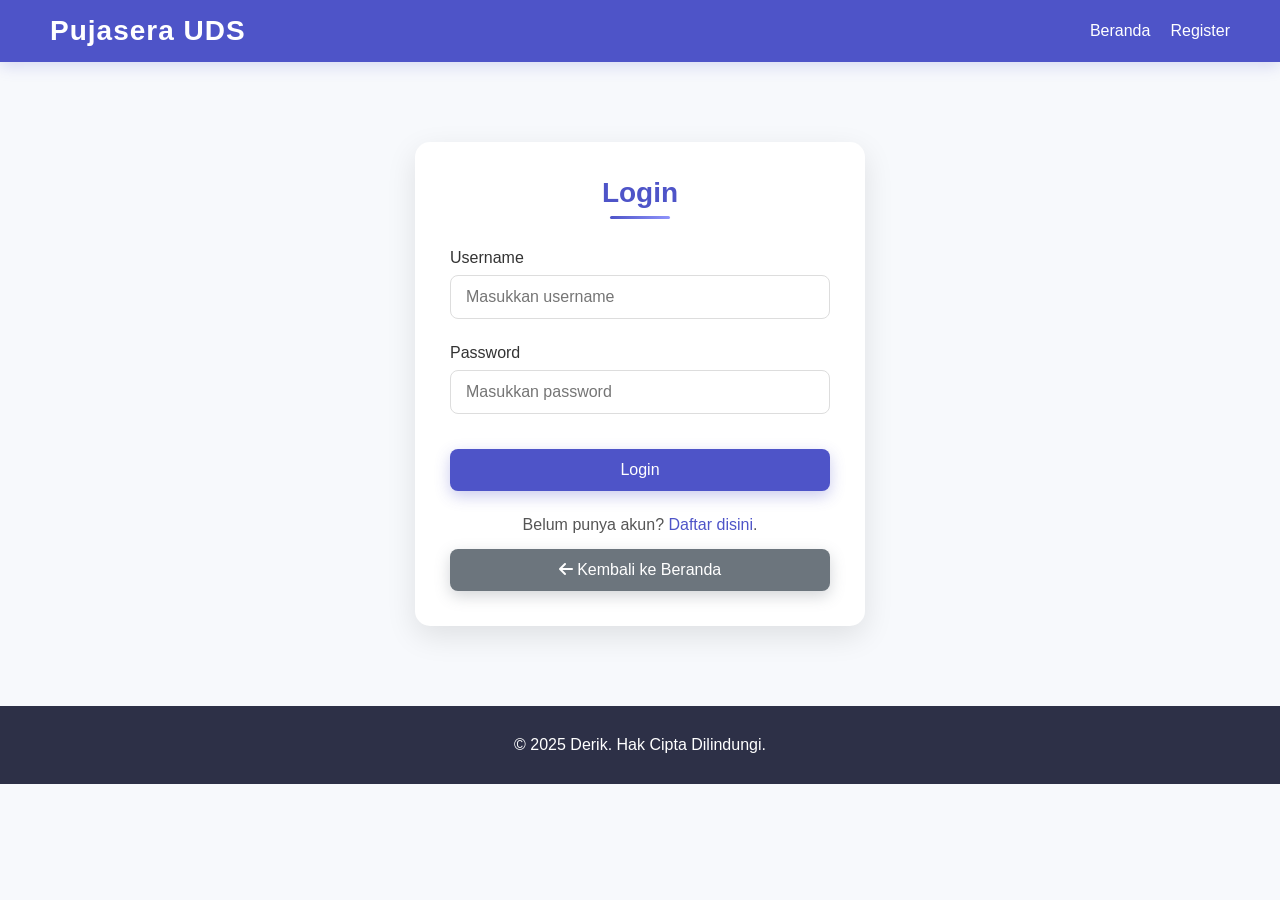
<file: login.html>
<!DOCTYPE html>
<html lang="id">
<head>
    <meta charset="UTF-8">
    <meta name="viewport" content="width=device-width, initial-scale=1.0">
    <title>Login - Pujasera UDS</title>
    <link rel="stylesheet" href="https://cdnjs.cloudflare.com/ajax/libs/font-awesome/6.4.0/css/all.min.css">
    <style>
        * {
            margin: 0;
            padding: 0;
            box-sizing: border-box;
            font-family: 'Poppins', sans-serif;
        }

        body {
            background-color: #f7f9fc;
        }

        .navbar {
            display: flex;
            justify-content: space-between;
            align-items: center;
            background-color: #4E54C8;
            padding: 15px 50px;
            color: white;
            box-shadow: 0 4px 15px rgba(78, 84, 200, 0.2);
        }

        .navbar-logo {
            font-size: 28px;
            font-weight: bold;
            letter-spacing: 1px;
        }

        .navbar-menu {
            display: flex;
            gap: 20px;
        }

        .navbar-menu a {
            color: white;
            text-decoration: none;
            font-size: 16px;
            font-weight: 500;
            transition: all 0.3s ease;
        }

        .navbar-menu a:hover {
            color: #FFD166;
        }

        .container {
            max-width: 1200px;
            margin: 0 auto;
            padding: 40px 20px;
        }

        .container.form-container {
            max-width: 450px;
            margin: 80px auto;
            padding: 35px;
            background-color: white;
            border-radius: 15px;
            box-shadow: 0 10px 30px rgba(0, 0, 0, 0.1);
        }

        .form-title {
            text-align: center;
            margin-bottom: 30px;
            color: #4E54C8;
            font-size: 28px;
            position: relative;
            padding-bottom: 10px;
        }

        .form-title::after {
            content: '';
            position: absolute;
            bottom: 0;
            left: 50%;
            transform: translateX(-50%);
            width: 60px;
            height: 3px;
            background: linear-gradient(90deg, #4E54C8, #8F94FB);
            border-radius: 2px;
        }

        .form-group {
            margin-bottom: 25px;
        }

        .form-group label {
            display: block;
            margin-bottom: 8px;
            color: #333;
            font-weight: 500;
        }

        .form-control {
            width: 100%;
            padding: 12px 15px;
            border: 1px solid #ddd;
            border-radius: 8px;
            font-size: 16px;
            transition: all 0.3s ease;
        }

        .form-control:focus {
            border-color: #4E54C8;
            box-shadow: 0 0 0 3px rgba(78, 84, 200, 0.2);
            outline: none;
        }

        .invalid-feedback {
            color: #e74c3c;
            font-size: 14px;
            margin-top: 5px;
            display: none;
        }

        .is-invalid {
            border-color: #e74c3c;
        }

        .btn {
            display: inline-block;
            background-color: #4E54C8;
            color: white;
            padding: 12px 24px;
            border-radius: 8px;
            text-decoration: none;
            font-weight: 500;
            transition: all 0.3s ease;
            border: none;
            cursor: pointer;
            width: 100%;
            font-size: 16px;
            margin-top: 10px;
            box-shadow: 0 5px 15px rgba(78, 84, 200, 0.3);
        }

        .btn:hover {
            background-color: #3A40AB;
            transform: translateY(-3px);
            box-shadow: 0 8px 20px rgba(78, 84, 200, 0.4);
        }

        .btn-back {
            display: inline-block;
            background-color: #6c757d;
            color: white;
            padding: 12px 24px;
            border-radius: 8px;
            text-decoration: none;
            font-weight: 500;
            transition: all 0.3s ease;
            border: none;
            cursor: pointer;
            width: 100%;
            font-size: 16px;
            margin-top: 15px;
            box-shadow: 0 5px 15px rgba(108, 117, 125, 0.3);
            text-align: center;
        }

        .btn-back:hover {
            background-color: #5a6268;
            transform: translateY(-3px);
            box-shadow: 0 8px 20px rgba(108, 117, 125, 0.4);
        }

        .register-link {
            text-align: center;
            margin-top: 20px;
            color: #555;
        }

        .register-link a {
            color: #4E54C8;
            text-decoration: none;
            font-weight: 500;
        }

        .register-link a:hover {
            text-decoration: underline;
        }

        .alert {
            padding: 15px;
            margin-bottom: 20px;
            border-radius: 8px;
            font-weight: 500;
            display: none;
        }

        .alert-danger {
            background-color: #f8d7da;
            color: #721c24;
            border: 1px solid #f5c6cb;
        }

        footer {
            background-color: #2D3047;
            color: white;
            text-align: center;
            padding: 30px;
            margin-top: 50px;
            width: 100%;
        }

        @media (max-width: 768px) {
            .navbar {
                padding: 15px 20px;
                flex-direction: column;
                gap: 15px;
            }
            
            .container.form-container {
                margin: 50px 15px;
                padding: 25px;
            }
        }
    </style>
</head>
<body>
    <nav class="navbar">
        <div class="navbar-logo">Pujasera UDS</div>
        <div class="navbar-menu">
            <a href="index.html">Beranda</a>
            <a href="register.html">Register</a>
        </div>
    </nav>
    
    <div class="container form-container">
        <h2 class="form-title">Login</h2>
        
        <div class="alert alert-danger" id="login-alert"></div>

        <form id="login-form">
            <div class="form-group">
                <label>Username</label>
                <input type="text" id="username" class="form-control" placeholder="Masukkan username">
                <span class="invalid-feedback" id="username-err">Silakan masukkan username.</span>
            </div>    
            <div class="form-group">
                <label>Password</label>
                <input type="password" id="password" class="form-control" placeholder="Masukkan password">
                <span class="invalid-feedback" id="password-err">Silakan masukkan password.</span>
            </div>
            <div class="form-group">
                <button type="submit" class="btn">Login</button>
            </div>
            <p class="register-link">Belum punya akun? <a href="register.html">Daftar disini</a>.</p>
        </form>
        <a href="index.html" class="btn-back">
            <i class="fas fa-arrow-left"></i> Kembali ke Beranda
        </a>
    </div>
    
    <footer>
        <p>&copy; 2025 Derik. Hak Cipta Dilindungi.</p>
    </footer>

    <script>
        document.addEventListener('DOMContentLoaded', function() {
            // Check if already logged in
            if (localStorage.getItem('loggedin') === 'true') {
                window.location.href = 'index.html';
                return;
            }

            const loginForm = document.getElementById('login-form');
            const usernameInput = document.getElementById('username');
            const passwordInput = document.getElementById('password');
            const usernameErr = document.getElementById('username-err');
            const passwordErr = document.getElementById('password-err');
            const loginAlert = document.getElementById('login-alert');

            loginForm.addEventListener('submit', function(e) {
                e.preventDefault();
                
                // Reset states
                usernameInput.classList.remove('is-invalid');
                passwordInput.classList.remove('is-invalid');
                usernameErr.style.display = 'none';
                passwordErr.style.display = 'none';
                loginAlert.style.display = 'none';

                const usernameValue = usernameInput.value.trim();
                const passwordValue = passwordInput.value.trim();
                let hasError = false;

                if (!usernameValue) {
                    usernameInput.classList.add('is-invalid');
                    usernameErr.style.display = 'block';
                    hasError = true;
                }

                if (!passwordValue) {
                    passwordInput.classList.add('is-invalid');
                    passwordErr.style.display = 'block';
                    hasError = true;
                }

                if (hasError) return;

                // Load users from localStorage
                const users = JSON.parse(localStorage.getItem('users') || '[]');
                
                // Find matching user
                // (Checking case-insensitive username for convenience, or case-sensitive as PHP)
                const user = users.find(u => u.username.toLowerCase() === usernameValue.toLowerCase());

                if (user && user.password === passwordValue) {
                    // Successful login
                    localStorage.setItem('loggedin', 'true');
                    localStorage.setItem('username', user.username);
                    window.location.href = 'index.html';
                } else {
                    // Check if it's default admin for easier testing/fallback
                    if (usernameValue === "admin" && passwordValue === "admin123") {
                        localStorage.setItem('loggedin', 'true');
                        localStorage.setItem('username', 'Admin');
                        window.location.href = 'index.html';
                        return;
                    }
                    
                    // Failed login
                    loginAlert.textContent = "Username atau password tidak valid.";
                    loginAlert.style.display = 'block';
                }
            });
        });
    </script>
</body>
</html>
</file>
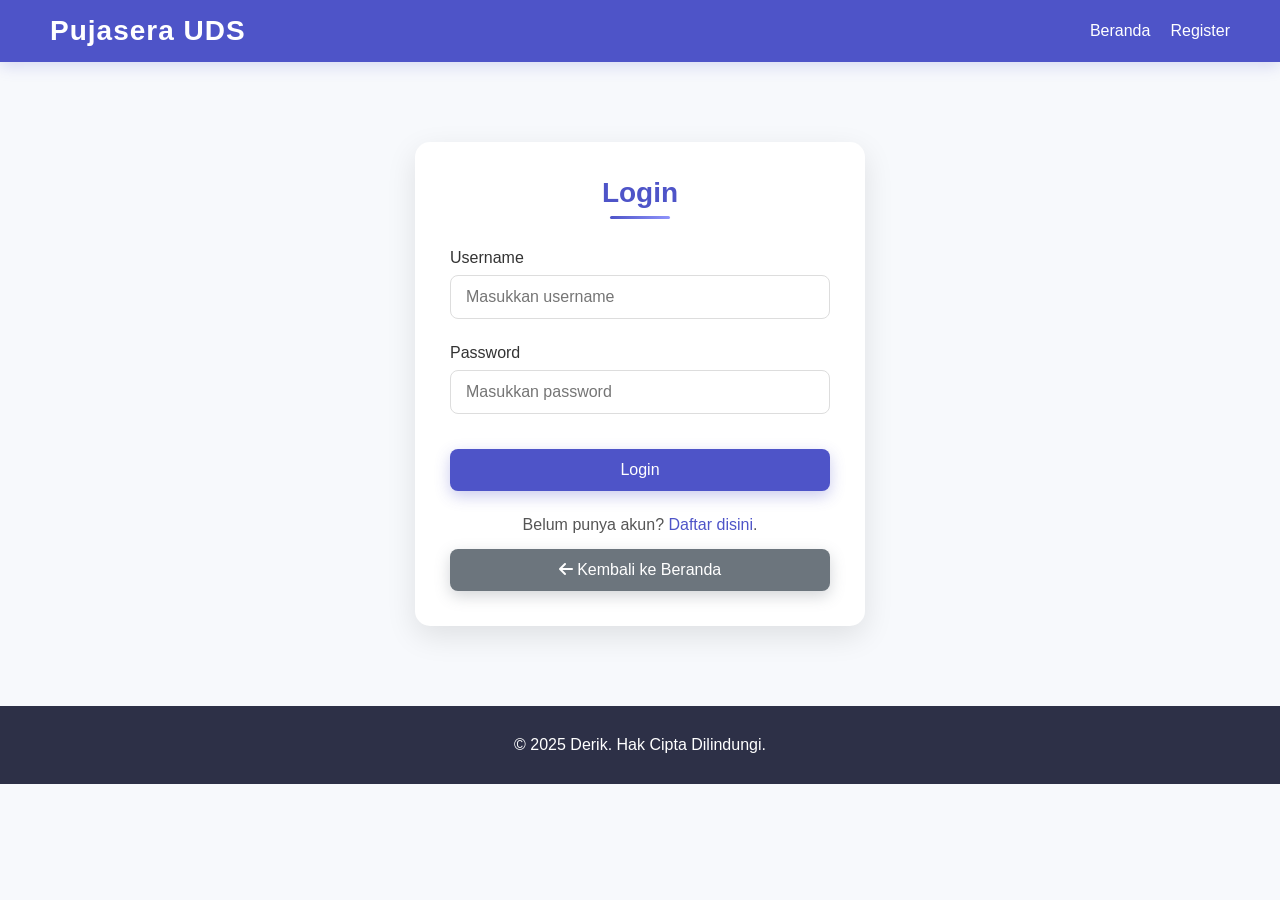
<file: order_success.html>
<!DOCTYPE html>
<html lang="id">
<head>
    <meta charset="UTF-8">
    <meta name="viewport" content="width=device-width, initial-scale=1.0">
    <title>Pesanan Berhasil - Food Court</title>
    <link rel="stylesheet" href="style.css">
    <link rel="stylesheet" href="https://cdnjs.cloudflare.com/ajax/libs/font-awesome/6.4.0/css/all.min.css">
    <style>
        body {
            font-family: 'Segoe UI', Tahoma, Geneva, Verdana, sans-serif;
            margin: 0;
            padding: 0;
            background-color: #f5f7fa;
            color: #333;
        }
        
        .container {
            width: 100%;
            max-width: 1200px;
            margin: 0 auto;
            padding: 20px;
        }
        
        .success-container {
            margin: 30px auto;
            max-width: 800px;
            background: white;
            border-radius: 12px;
            box-shadow: 0 5px 20px rgba(0, 0, 0, 0.1);
            padding: 30px;
            text-align: center;
        }
        
        .success-icon {
            font-size: 4rem;
            color: #4CAF50;
            margin-bottom: 15px;
        }
        
        .success-title {
            font-size: 1.8rem;
            margin-bottom: 15px;
            color: #4CAF50;
        }
        
        .order-details {
            background: #f9f9f9;
            padding: 20px;
            border-radius: 8px;
            margin: 25px 0;
            text-align: left;
        }
        
        .order-detail {
            display: flex;
            margin-bottom: 10px;
        }
        
        .order-detail-label {
            font-weight: 600;
            width: 140px;
        }
        
        .order-items {
            margin: 20px 0;
            border-top: 1px solid #eee;
            padding-top: 15px;
        }
        
        .order-item {
            display: flex;
            justify-content: space-between;
            margin-bottom: 8px;
        }
        
        .order-total {
            font-weight: 600;
            border-top: 1px solid #eee;
            padding-top: 10px;
            margin-top: 10px;
            display: flex;
            justify-content: space-between;
        }
        
        .whatsapp-section {
            background: #f5f5f5;
            padding: 20px;
            border-radius: 8px;
            margin: 25px 0;
        }
        
        .whatsapp-btn {
            display: inline-block;
            background-color: #25D366;
            color: white;
            padding: 12px 24px;
            border-radius: 30px;
            text-decoration: none;
            font-weight: 500;
            margin: 10px 0;
            transition: all 0.3s ease;
        }
        
        .whatsapp-btn:hover {
            background-color: #128C7E;
            transform: translateY(-2px);
            box-shadow: 0 5px 15px rgba(0, 0, 0, 0.1);
        }
        
        .whatsapp-btn i {
            margin-right: 8px;
        }
        
        .action-buttons {
            display: flex;
            justify-content: center;
            gap: 15px;
            margin-top: 25px;
            flex-wrap: wrap;
        }
        
        .home-btn {
            display: inline-block;
            background-color: #6c757d;
            color: white;
            padding: 12px 24px;
            border-radius: 30px;
            text-decoration: none;
            font-weight: 500;
            transition: all 0.3s ease;
        }
        
        .home-btn:hover {
            background-color: #5a6268;
            transform: translateY(-2px);
            box-shadow: 0 4px 8px rgba(0, 0, 0, 0.1);
        }
        
        .home-btn i {
            margin-right: 8px;
        }
        
        .continue-btn {
            display: inline-block;
            background-color: #4E54C8;
            color: white;
            padding: 12px 24px;
            border-radius: 30px;
            text-decoration: none;
            font-weight: 500;
            transition: all 0.3s ease;
        }
        
        .continue-btn:hover {
            background-color: #3a41b5;
            transform: translateY(-2px);
            box-shadow: 0 4px 8px rgba(0, 0, 0, 0.1);
        }
        
        .screenshot-instruction {
            margin: 20px 0;
            padding: 15px;
            background: #fff8e1;
            border-left: 4px solid #ffc107;
        }
        
        .message-preview {
            background: white;
            padding: 15px;
            border-radius: 8px;
            border: 1px solid #ddd;
            margin: 15px 0;
            text-align: left;
            white-space: pre-line;
            font-family: Arial, sans-serif;
            font-size: 0.9rem;
        }
        
        .copy-btn {
            background-color: #4E54C8;
            color: white;
            border: none;
            padding: 8px 15px;
            border-radius: 5px;
            cursor: pointer;
            margin-top: 10px;
            font-size: 0.9rem;
            transition: all 0.3s ease;
        }
        
        .copy-btn:hover {
            background-color: #3a41b5;
        }
        
        /* Mobile phones - Small screens (up to 576px) */
        @media only screen and (max-width: 576px) {
            .success-container {
                margin: 10px auto;
                padding: 15px;
                border-radius: 8px;
            }
            
            .success-icon {
                font-size: 3rem;
                margin-bottom: 10px;
            }
            
            .success-title {
                font-size: 1.4rem;
            }
            
            .order-detail {
                flex-direction: column;
                margin-bottom: 15px;
            }
            
            .order-detail-label {
                width: 100%;
                margin-bottom: 5px;
            }
            
            .order-items h4 {
                font-size: 1rem;
            }
            
            .order-item {
                font-size: 0.9rem;
                flex-direction: column;
                border-bottom: 1px dashed #eee;
                padding-bottom: 8px;
                margin-bottom: 8px;
            }
            
            .order-total {
                font-size: 1.1rem;
            }
            
            .action-buttons {
                flex-direction: column;
                gap: 10px;
            }
            
            .home-btn, .continue-btn, .whatsapp-btn {
                width: 100%;
                padding: 10px;
                font-size: 0.9rem;
                text-align: center;
            }
            
            .whatsapp-section h3 {
                font-size: 1rem;
            }
            
            .screenshot-instruction h3 {
                font-size: 1rem;
            }
            
            .message-preview {
                font-size: 0.8rem;
                padding: 10px;
                max-height: 150px;
                overflow-y: auto;
            }
        }
        
        /* Tablets and small laptops (577px - 991px) */
        @media only screen and (min-width: 577px) and (max-width: 991px) {
            .success-container {
                margin: 20px auto;
                padding: 25px;
                max-width: 90%;
            }
            
            .success-icon {
                font-size: 3.5rem;
            }
            
            .success-title {
                font-size: 1.6rem;
            }
            
            .order-details {
                padding: 15px;
            }
            
            .order-detail-label {
                width: 130px;
            }
            
            .message-preview {
                font-size: 0.85rem;
                max-height: 180px;
                overflow-y: auto;
            }
            
            .action-buttons {
                flex-wrap: wrap;
            }
            
            .home-btn, .continue-btn {
                padding: 10px 20px;
            }
        }
        
        /* Laptops and desktops (992px and above) */
        @media only screen and (min-width: 992px) {
            .success-container {
                padding: 40px;
                margin: 50px auto;
            }
            
            .success-icon {
                font-size: 5rem;
                margin-bottom: 20px;
            }
            
            .success-title {
                font-size: 2.2rem;
            }
            
            .order-details {
                padding: 25px;
            }
            
            .order-detail-label {
                width: 150px;
            }
            
            .order-items {
                margin: 25px 0;
            }
            
            .message-preview {
                padding: 20px;
                font-size: 1rem;
                max-height: 250px;
                overflow-y: auto;
            }
            
            .action-buttons {
                margin-top: 30px;
            }
            
            .home-btn, .continue-btn, .whatsapp-btn {
                padding: 15px 30px;
                font-size: 1rem;
            }
            
            .whatsapp-section, .screenshot-instruction {
                padding: 25px;
                margin: 30px 0;
            }
        }
        
        /* Large desktop screens (1200px and above) */
        @media only screen and (min-width: 1200px) {
            .container {
                padding: 30px;
            }
            
            .success-container {
                max-width: 900px;
                padding: 50px;
            }
            
            .order-details {
                padding: 30px;
            }
            
            .whatsapp-section, .screenshot-instruction {
                padding: 30px;
            }
        }
    </style>
</head>
<body>
    <!-- Navbar -->
    <nav class="navbar">
        <div class="navbar-logo">UDS FoodCourt</div>
        <div class="navbar-menu">
            <a href="#" id="logout-btn">Logout</a>
            <a href="cart.html" class="cart-icon">
                <i class="fas fa-shopping-cart"></i>
                <span class="cart-count">0</span>
            </a>
        </div>
    </nav>
    
    <!-- Main Content -->
    <div class="container">
        <div class="success-container">
            <div class="success-icon">
                <i class="fas fa-check-circle"></i>
            </div>
            <h1 class="success-title">Pesanan Berhasil Diproses!</h1>
            <p>Terima kasih telah memesan di UDS FoodCourt. Berikut detail pesanan Anda:</p>
            
            <div class="order-details">
                <div class="order-detail">
                    <div class="order-detail-label">Nomor Pesanan</div>
                    <div id="receipt-order-id">: -</div>
                </div>
                <div class="order-detail">
                    <div class="order-detail-label">Nomor Meja</div>
                    <div id="receipt-table-number">: -</div>
                </div>
                <div class="order-detail">
                    <div class="order-detail-label">Tanggal & Waktu</div>
                    <div id="receipt-date">: -</div>
                </div>
                <div class="order-detail">
                    <div class="order-detail-label">Warung</div>
                    <div id="receipt-restaurant">: -</div>
                </div>
                
                <div class="order-items">
                    <h4>Detail Pesanan:</h4>
                    <div id="receipt-items-list">
                        <!-- Dynamic items -->
                    </div>
                    
                    <div class="order-total">
                        <span>Total Pembayaran</span>
                        <span id="receipt-total-price">Rp 0</span>
                    </div>
                </div>
            </div>
            
            <div class="screenshot-instruction">
                <h3><i class="fas fa-camera"></i> Screenshot Bukti Pembayaran</h3>
                <p>Silakan screenshot bukti pembayaran Anda untuk dikirim ke warung.</p>
            </div>
            
            <div class="whatsapp-section">
                <h3><i class="fab fa-whatsapp"></i> Konfirmasi ke Warung</h3>
                
                <div class="message-preview" id="whatsapp-message-preview">
                    <!-- Dynamic preview -->
                </div>
                
                <div id="whatsapp-action-area">
                    <!-- Dynamic WhatsApp Link -->
                </div>
                
                <button onclick="copyToClipboard()" class="copy-btn">
                    <i class="fas fa-copy"></i> Salin Pesan
                </button>
            </div>
            
            <div class="action-buttons">
                <a href="index.html" class="home-btn">
                    <i class="fas fa-home"></i> Kembali ke Beranda
                </a>
                <a href="index.html" class="continue-btn">
                    <i class="fas fa-utensils"></i> Pesan Lagi
                </a>
            </div>
        </div>
    </div>
    
    <!-- Footer -->
    <footer>
        <p>&copy; 2025 UDS FoodCourt by Derik Maulana. Hak Cipta Dilindungi.</p>
    </footer>

    <script>
        let whatsappMsgText = ""; // Global variable to store message for copy function

        function escapeHtml(t){return t.replace(/&/g,"&amp;").replace(/</g,"&lt;").replace(/>/g,"&gt;").replace(/"/g,"&quot;").replace(/'/g,"&#039;");}
        function formatRupiah(n){return 'Rp '+n.toString().replace(/\B(?=(\d{3})+(?!\d))/g,".");}

        function copyToClipboard() {
            if(!whatsappMsgText) return;
            navigator.clipboard.writeText(whatsappMsgText).then(() => {
                alert('Pesan telah disalin ke clipboard!');
            }).catch(err => {
                console.error('Gagal menyalin pesan: ', err);
            });
        }

        document.addEventListener('DOMContentLoaded', function() {
            // Check login status
            const loggedIn = localStorage.getItem('loggedin')==='true';
            if(!loggedIn) {
                window.location.href = 'login.html';
                return;
            }

            // Bind logout button click
            document.getElementById('logout-btn').addEventListener('click', function(e) {
                e.preventDefault();
                localStorage.removeItem('loggedin');
                localStorage.removeItem('username');
                window.location.href = 'index.html';
            });

            // Get current order
            const orderDataStr = localStorage.getItem('current_order');
            if(!orderDataStr) {
                window.location.href = 'index.html';
                return;
            }

            // Clear current order from localStorage so reloading redirects to home (like PHP session unset)
            localStorage.removeItem('current_order');

            const order = JSON.parse(orderDataStr);

            // Determine WIB date/time at rendering (similar to PHP script)
            const now = new Date();
            const current_date = `${String(now.getDate()).padStart(2, '0')}-${String(now.getMonth()+1).padStart(2, '0')}-${now.getFullYear()}`;
            const current_time = `${String(now.getHours()).padStart(2, '0')}:${String(now.getMinutes()).padStart(2, '0')}:${String(now.getSeconds()).padStart(2, '0')}`;
            const order_date = `${current_date} ${current_time} WIB`;

            // Set receipt texts
            document.getElementById('receipt-order-id').textContent = ': ' + order.id;
            document.getElementById('receipt-table-number').textContent = ': ' + order.table;
            document.getElementById('receipt-date').textContent = ': ' + order_date;
            document.getElementById('receipt-restaurant').textContent = ': ' + order.restaurant;
            document.getElementById('receipt-total-price').textContent = formatRupiah(order.total);

            // Set receipt items
            const itemsList = document.getElementById('receipt-items-list');
            let itemsHtml = '';
            order.items.forEach(item => {
                itemsHtml += `
                    <div class="order-item">
                        <span>${item.quantity}x ${escapeHtml(item.name)}</span>
                        <span>${formatRupiah(item.price * item.quantity)}</span>
                    </div>
                `;
            });
            itemsList.innerHTML = itemsHtml;

            // Generate WhatsApp message
            let msg = `Halo, saya ${order.customer_name} telah melakukan pembayaran dengan detail berikut:\n\n`;
            msg += `📋 *Nomor Pesanan*: ${order.id}\n`;
            msg += `🪑 *Nomor Meja*: ${order.table}\n`;
            msg += `📅 *Tanggal & Waktu Pesanan*: ${order_date}\n`;
            msg += `🏪 *Warung*: ${order.restaurant}\n\n`;
            msg += `🍽️ *Detail Pesanan*:\n`;
            order.items.forEach(item => {
                msg += `- ${item.quantity}x ${item.name} (@Rp ${item.price.toString().replace(/\B(?=(\d{3})+(?!\d))/g, ".")})\n`;
            });
            msg += `\n💵 *Total Pembayaran*: Rp ${order.total.toString().replace(/\B(?=(\d{3})+(?!\d))/g, ".")}\n\n`;
            msg += `Berikut bukti pembayarannya:`;
            
            whatsappMsgText = msg;

            // Show preview
            document.getElementById('whatsapp-message-preview').textContent = msg;

            // Determine WhatsApp number
            let whatsappNumber = '';
            if (order.restaurant === 'Warung Jawa') {
                whatsappNumber = '6281226696721';
            } else if (order.restaurant === 'Kedai Mama Zavan') {
                whatsappNumber = '6285117315388';
            } else if (order.restaurant === 'Warung Bu Endang') {
                whatsappNumber = '6282264431605';
            }

            const actionArea = document.getElementById('whatsapp-action-area');
            if (whatsappNumber) {
                const encodedMsg = encodeURIComponent(msg);
                const formattedNum = whatsappNumber.substring(0, 4) + '-' + whatsappNumber.substring(4, 8) + '-' + whatsappNumber.substring(8);
                actionArea.innerHTML = `
                    <a href="https://wa.me/${whatsappNumber}?text=${encodedMsg}" 
                       class="whatsapp-btn" target="_blank">
                        <i class="fab fa-whatsapp"></i> Kirim ke ${escapeHtml(order.restaurant)}
                    </a>
                    <p>Nomor WhatsApp: ${formattedNum}</p>
                `;
            } else {
                actionArea.innerHTML = '<p>Silakan hubungi admin untuk konfirmasi pembayaran.</p>';
            }
        });
    </script>
</body>
</html>
</file>
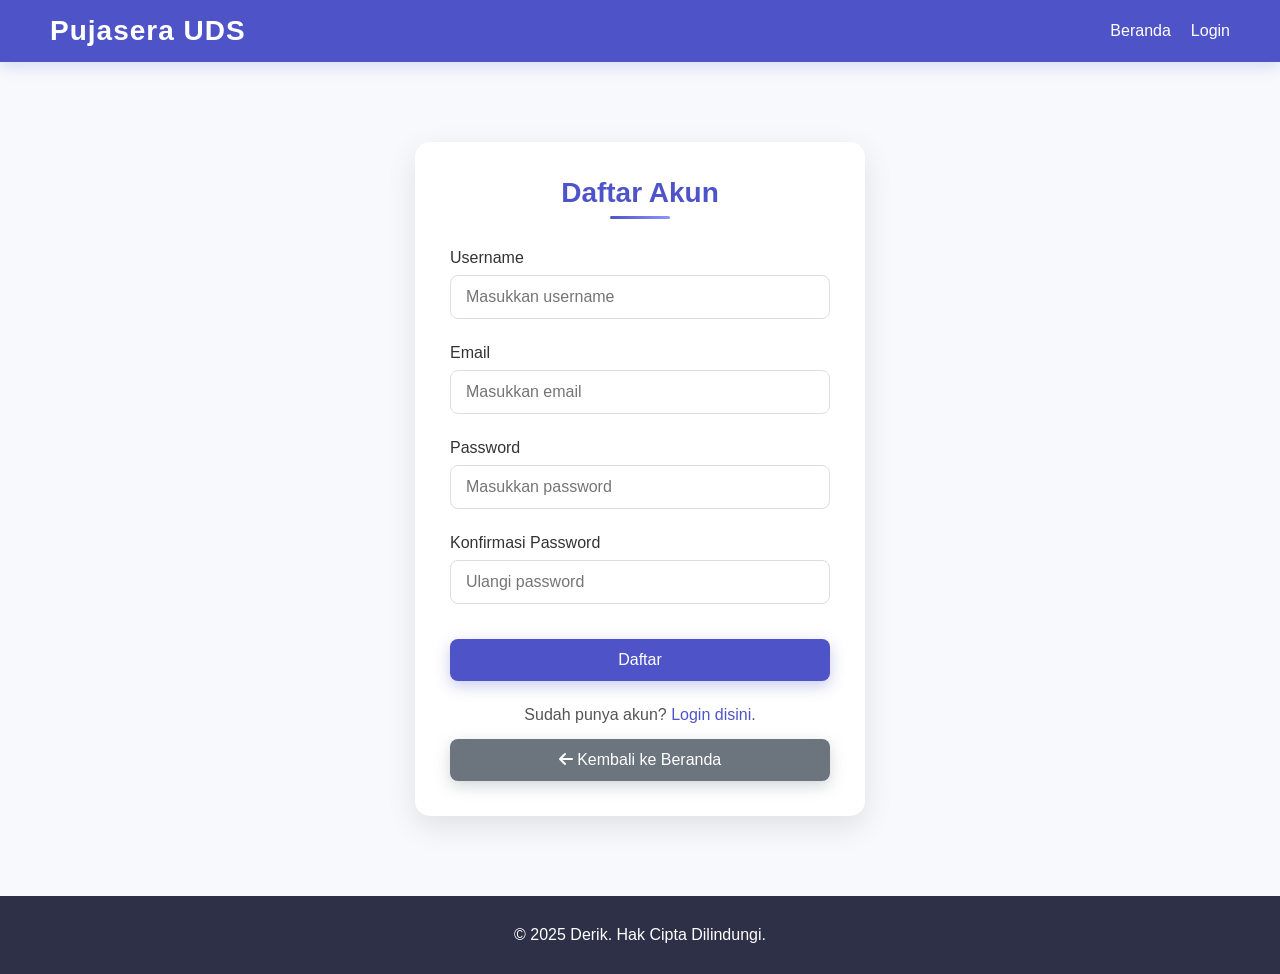
<file: register.html>
<!DOCTYPE html>
<html lang="id">
<head>
    <meta charset="UTF-8">
    <meta name="viewport" content="width=device-width, initial-scale=1.0">
    <title>Register - Pujasera UDS</title>
    <link rel="stylesheet" href="https://cdnjs.cloudflare.com/ajax/libs/font-awesome/6.4.0/css/all.min.css">
    <style>
        * {
            margin: 0;
            padding: 0;
            box-sizing: border-box;
            font-family: 'Poppins', sans-serif;
        }

        body {
            background-color: #f7f9fc;
        }

        .navbar {
            display: flex;
            justify-content: space-between;
            align-items: center;
            background-color: #4E54C8;
            padding: 15px 50px;
            color: white;
            box-shadow: 0 4px 15px rgba(78, 84, 200, 0.2);
        }

        .navbar-logo {
            font-size: 28px;
            font-weight: bold;
            letter-spacing: 1px;
        }

        .navbar-menu {
            display: flex;
            gap: 20px;
        }

        .navbar-menu a {
            color: white;
            text-decoration: none;
            font-size: 16px;
            font-weight: 500;
            transition: all 0.3s ease;
        }

        .navbar-menu a:hover {
            color: #FFD166;
        }

        .container {
            max-width: 1200px;
            margin: 0 auto;
            padding: 40px 20px;
        }

        .container.form-container {
            max-width: 450px;
            margin: 80px auto;
            padding: 35px;
            background-color: white;
            border-radius: 15px;
            box-shadow: 0 10px 30px rgba(0, 0, 0, 0.1);
        }

        .form-title {
            text-align: center;
            margin-bottom: 30px;
            color: #4E54C8;
            font-size: 28px;
            position: relative;
            padding-bottom: 10px;
        }

        .form-title::after {
            content: '';
            position: absolute;
            bottom: 0;
            left: 50%;
            transform: translateX(-50%);
            width: 60px;
            height: 3px;
            background: linear-gradient(90deg, #4E54C8, #8F94FB);
            border-radius: 2px;
        }

        .form-group {
            margin-bottom: 25px;
        }

        .form-group label {
            display: block;
            margin-bottom: 8px;
            color: #333;
            font-weight: 500;
        }

        .form-control {
            width: 100%;
            padding: 12px 15px;
            border: 1px solid #ddd;
            border-radius: 8px;
            font-size: 16px;
            transition: all 0.3s ease;
        }

        .form-control:focus {
            border-color: #4E54C8;
            box-shadow: 0 0 0 3px rgba(78, 84, 200, 0.2);
            outline: none;
        }

        .invalid-feedback {
            color: #e74c3c;
            font-size: 14px;
            margin-top: 5px;
            display: none;
        }

        .is-invalid {
            border-color: #e74c3c;
        }

        .btn {
            display: inline-block;
            background-color: #4E54C8;
            color: white;
            padding: 12px 24px;
            border-radius: 8px;
            text-decoration: none;
            font-weight: 500;
            transition: all 0.3s ease;
            border: none;
            cursor: pointer;
            width: 100%;
            font-size: 16px;
            margin-top: 10px;
            box-shadow: 0 5px 15px rgba(78, 84, 200, 0.3);
        }

        .btn:hover {
            background-color: #3A40AB;
            transform: translateY(-3px);
            box-shadow: 0 8px 20px rgba(78, 84, 200, 0.4);
        }

        .btn-back {
            display: inline-block;
            background-color: #6c757d;
            color: white;
            padding: 12px 24px;
            border-radius: 8px;
            text-decoration: none;
            font-weight: 500;
            transition: all 0.3s ease;
            border: none;
            cursor: pointer;
            width: 100%;
            font-size: 16px;
            margin-top: 15px;
            box-shadow: 0 5px 15px rgba(108, 117, 125, 0.3);
            text-align: center;
        }

        .btn-back:hover {
            background-color: #5a6268;
            transform: translateY(-3px);
            box-shadow: 0 8px 20px rgba(108, 117, 125, 0.4);
        }

        .login-link {
            text-align: center;
            margin-top: 20px;
            color: #555;
        }

        .login-link a {
            color: #4E54C8;
            text-decoration: none;
            font-weight: 500;
        }

        .login-link a:hover {
            text-decoration: underline;
        }

        .alert {
            padding: 15px;
            margin-bottom: 20px;
            border-radius: 8px;
            font-weight: 500;
            display: none;
        }

        .alert-success {
            background-color: #d4edda;
            color: #155724;
            border: 1px solid #c3e6cb;
        }

        footer {
            background-color: #2D3047;
            color: white;
            text-align: center;
            padding: 30px;
            margin-top: 50px;
            width: 100%;
        }

        @media (max-width: 768px) {
            .navbar {
                padding: 15px 20px;
                flex-direction: column;
                gap: 15px;
            }
            
            .container.form-container {
                margin: 50px 15px;
                padding: 25px;
            }
        }
    </style>
</head>
<body>
    <nav class="navbar">
        <div class="navbar-logo">Pujasera UDS</div>
        <div class="navbar-menu">
            <a href="index.html">Beranda</a>
            <a href="login.html">Login</a>
        </div>
    </nav>
    
    <div class="container form-container">
        <h2 class="form-title">Daftar Akun</h2>
        
        <div class="alert alert-success" id="reg-success-alert"></div>
        
        <form id="register-form">
            <div class="form-group">
                <label>Username</label>
                <input type="text" id="username" class="form-control" placeholder="Masukkan username">
                <span class="invalid-feedback" id="username-err">Silakan masukkan username.</span>
            </div>    
            <div class="form-group">
                <label>Email</label>
                <input type="email" id="email" class="form-control" placeholder="Masukkan email">
                <span class="invalid-feedback" id="email-err">Silakan masukkan email.</span>
            </div>
            <div class="form-group">
                <label>Password</label>
                <input type="password" id="password" class="form-control" placeholder="Masukkan password">
                <span class="invalid-feedback" id="password-err">Silakan masukkan password.</span>
            </div>
            <div class="form-group">
                <label>Konfirmasi Password</label>
                <input type="password" id="confirm_password" class="form-control" placeholder="Ulangi password">
                <span class="invalid-feedback" id="confirm-password-err">Silakan konfirmasi password.</span>
            </div>
            <div class="form-group">
                <button type="submit" class="btn">Daftar</button>
            </div>
            <p class="login-link">Sudah punya akun? <a href="login.html">Login disini</a>.</p>
        </form>
        <a href="index.html" class="btn-back">
            <i class="fas fa-arrow-left"></i> Kembali ke Beranda
        </a>
    </div>
    
    <footer>
        <p>&copy; 2025 Derik. Hak Cipta Dilindungi.</p>
    </footer>

    <script>
        document.addEventListener('DOMContentLoaded', function() {
            // Check if already logged in
            if (localStorage.getItem('loggedin') === 'true') {
                window.location.href = 'index.html';
                return;
            }

            const registerForm = document.getElementById('register-form');
            const usernameInput = document.getElementById('username');
            const emailInput = document.getElementById('email');
            const passwordInput = document.getElementById('password');
            const confirmPasswordInput = document.getElementById('confirm_password');

            const usernameErr = document.getElementById('username-err');
            const emailErr = document.getElementById('email-err');
            const passwordErr = document.getElementById('password-err');
            const confirmPasswordErr = document.getElementById('confirm-password-err');
            const successAlert = document.getElementById('reg-success-alert');

            registerForm.addEventListener('submit', function(e) {
                e.preventDefault();

                // Reset validation states
                [usernameInput, emailInput, passwordInput, confirmPasswordInput].forEach(el => el.classList.remove('is-invalid'));
                [usernameErr, emailErr, passwordErr, confirmPasswordErr].forEach(el => el.style.display = 'none');
                successAlert.style.display = 'none';

                const usernameValue = usernameInput.value.trim();
                const emailValue = emailInput.value.trim();
                const passwordValue = passwordInput.value.trim();
                const confirmPasswordValue = confirmPasswordInput.value.trim();

                let hasError = false;

                // Validate username
                if (!usernameValue) {
                    usernameInput.classList.add('is-invalid');
                    usernameErr.textContent = "Silakan masukkan username.";
                    usernameErr.style.display = 'block';
                    hasError = true;
                }

                // Validate email
                if (!emailValue) {
                    emailInput.classList.add('is-invalid');
                    emailErr.textContent = "Silakan masukkan email.";
                    emailErr.style.display = 'block';
                    hasError = true;
                } else if (!validateEmail(emailValue)) {
                    emailInput.classList.add('is-invalid');
                    emailErr.textContent = "Format email tidak valid.";
                    emailErr.style.display = 'block';
                    hasError = true;
                }

                // Validate password
                if (!passwordValue) {
                    passwordInput.classList.add('is-invalid');
                    passwordErr.textContent = "Silakan masukkan password.";
                    passwordErr.style.display = 'block';
                    hasError = true;
                } else if (passwordValue.length < 6) {
                    passwordInput.classList.add('is-invalid');
                    passwordErr.textContent = "Password harus memiliki minimal 6 karakter.";
                    passwordErr.style.display = 'block';
                    hasError = true;
                }

                // Validate confirm password
                if (!confirmPasswordValue) {
                    confirmPasswordInput.classList.add('is-invalid');
                    confirmPasswordErr.textContent = "Silakan konfirmasi password.";
                    confirmPasswordErr.style.display = 'block';
                    hasError = true;
                } else if (passwordValue !== confirmPasswordValue) {
                    confirmPasswordInput.classList.add('is-invalid');
                    confirmPasswordErr.textContent = "Password tidak cocok.";
                    confirmPasswordErr.style.display = 'block';
                    hasError = true;
                }

                if (hasError) return;

                // Get existing users from localStorage
                const users = JSON.parse(localStorage.getItem('users') || '[]');

                // Check duplicate username
                const duplicateUser = users.find(u => u.username.toLowerCase() === usernameValue.toLowerCase());
                if (duplicateUser) {
                    usernameInput.classList.add('is-invalid');
                    usernameErr.textContent = "Username ini sudah digunakan.";
                    usernameErr.style.display = 'block';
                    return;
                }

                // Check duplicate email
                const duplicateEmail = users.find(u => u.email.toLowerCase() === emailValue.toLowerCase());
                if (duplicateEmail) {
                    emailInput.classList.add('is-invalid');
                    emailErr.textContent = "Email ini sudah terdaftar.";
                    emailErr.style.display = 'block';
                    return;
                }

                // Save new user
                users.push({
                    username: usernameValue,
                    email: emailValue,
                    password: passwordValue
                });
                localStorage.setItem('users', JSON.stringify(users));

                // Success
                successAlert.textContent = "Registrasi berhasil! Mengarahkan ke halaman login...";
                successAlert.style.display = 'block';
                registerForm.reset();

                setTimeout(function() {
                    window.location.href = 'login.html';
                }, 2000);
            });

            function validateEmail(email) {
                const re = /^[^\s@]+@[^\s@]+\.[^\s@]+$/;
                return re.test(email);
            }
        });
    </script>
</body>
</html>
</file>
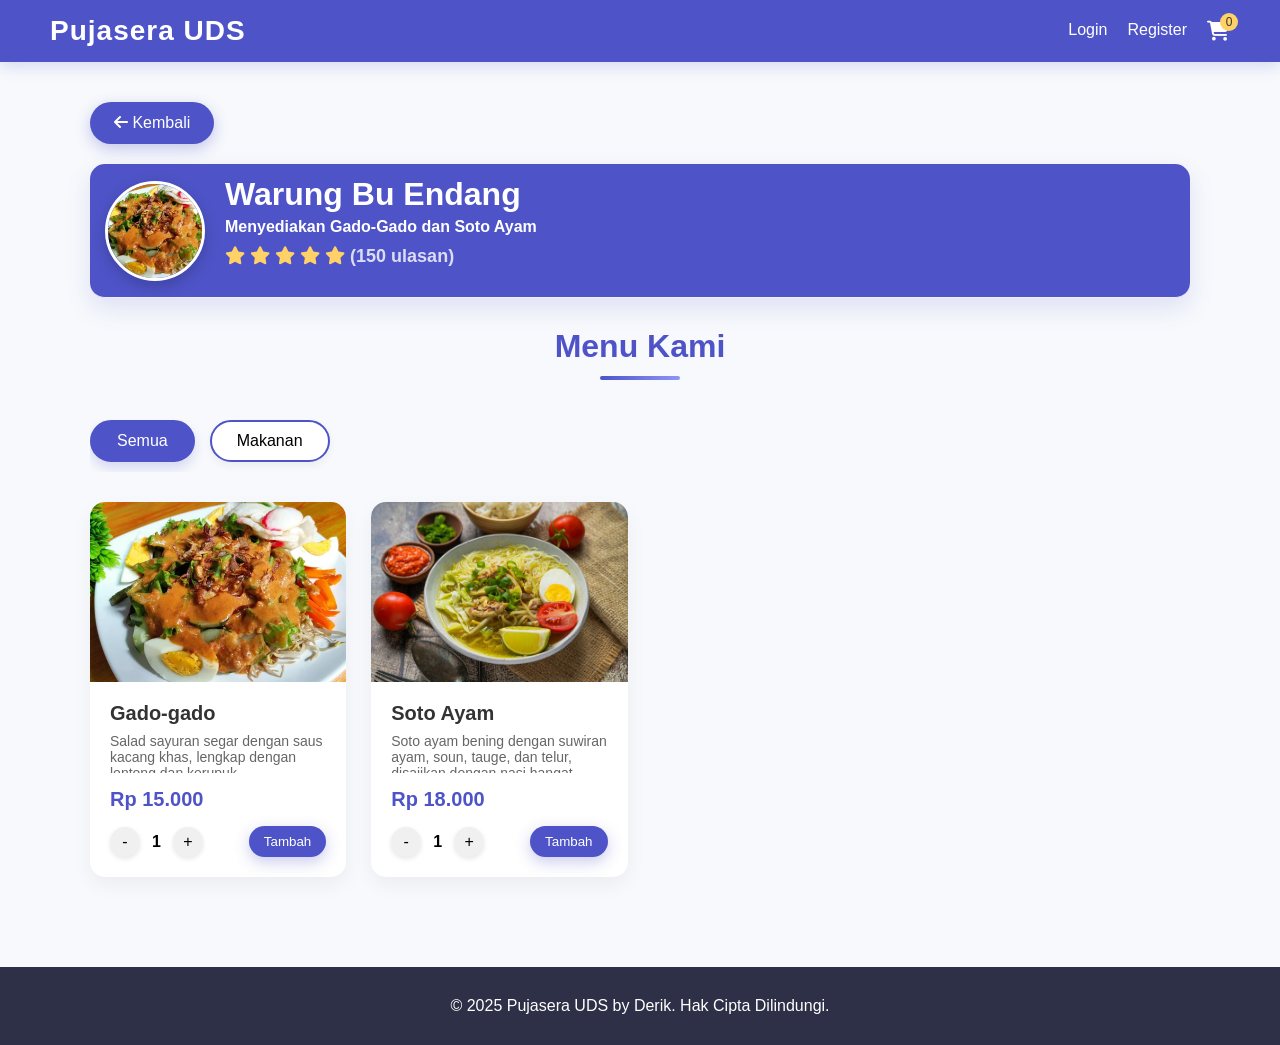
<file: warung-bu-endang.html>
<!DOCTYPE html>
<html lang="id">
<head>
    <meta charset="UTF-8">
    <meta name="viewport" content="width=device-width, initial-scale=1.0">
    <title>Menu Warung Bu Endang - Pujasera UDS</title>
    <link rel="stylesheet" href="style.css">
    <link rel="stylesheet" href="https://cdnjs.cloudflare.com/ajax/libs/font-awesome/6.4.0/css/all.min.css">
    <style>
        .toast {
            position: fixed; bottom: 20px; right: 20px; background-color: #28a745; color: white;
            padding: 15px 25px; border-radius: 8px; box-shadow: 0 5px 15px rgba(0,0,0,0.2);
            z-index: 9999; display: none; opacity: 0; transition: opacity 0.5s, bottom 0.5s;
        }
        .toast.show { display: block; opacity: 1; bottom: 40px; }
        .toast.error { background-color: #dc3545; }
        .toast i { margin-right: 10px; }
    </style>
</head>
<body>
    <div id="toast-container"></div>

    <nav class="navbar">
        <div class="navbar-logo">Pujasera UDS</div>
        <div class="navbar-menu" id="navbar-menu"></div>
    </nav>
    
    <div class="container">
        <a href="index.html" class="back-btn">
            <i class="fas fa-arrow-left"></i> Kembali
        </a>
        
        <div class="restaurant-header">
            <div class="restaurant-logo">
                <img src="img/gadogadodo.webp" alt="Warung Bu Endang">
            </div>
            <div class="restaurant-details">
                <h1>Warung Bu Endang</h1>
                <p>Menyediakan Gado-Gado dan Soto Ayam</p>
                <div class="rating">
                    <i class="fas fa-star"></i>
                    <i class="fas fa-star"></i>
                    <i class="fas fa-star"></i>
                    <i class="fas fa-star"></i>
                    <i class="fas fa-star"></i>
                    <span style="color: rgba(255, 255, 255, 0.8);">(150 ulasan)</span>
                </div>
            </div>
        </div>
        
        <h2 class="section-title">Menu Kami</h2>
        <div class="menu-categories">
            <div class="menu-category active" data-category="all">Semua</div>
            <div class="menu-category" data-category="Makanan">Makanan</div>
        </div>
        
        <div class="menu-items">
            <div class="menu-item" data-category="Makanan">
                <div class="menu-item-image">
                    <img src="img/gadogadodo.webp" alt="Gado-gado">
                </div>
                <div class="menu-item-info">
                    <h3>Gado-gado</h3>
                    <p>Salad sayuran segar dengan saus kacang khas, lengkap dengan lontong dan kerupuk.</p>
                    <div class="menu-item-price">Rp 15.000</div>
                    <form class="add-to-cart-form">
                        <input type="hidden" name="item_id" value="1">
                        <input type="hidden" name="item_name" value="Gado-gado">
                        <input type="hidden" name="item_price" value="15000">
                        <input type="hidden" name="item_image" value="img/gadogadodo.webp">
                        <div class="add-to-cart">
                            <div class="quantity">
                                <button type="button" class="quantity-btn decrease">-</button>
                                <span>1</span>
                                <input type="hidden" name="item_quantity" value="1" class="quantity-input">
                                <button type="button" class="quantity-btn increase">+</button>
                            </div>
                            <button type="submit" class="add-btn">Tambah</button>
                        </div>
                    </form>
                </div>
            </div>
            
            <div class="menu-item" data-category="Makanan">
                <div class="menu-item-image">
                    <img src="img/sotoayamm.jpeg" alt="Soto Ayam">
                </div>
                <div class="menu-item-info">
                    <h3>Soto Ayam</h3>
                    <p>Soto ayam bening dengan suwiran ayam, soun, tauge, dan telur, disajikan dengan nasi hangat.</p>
                    <div class="menu-item-price">Rp 18.000</div>
                    <form class="add-to-cart-form">
                        <input type="hidden" name="item_id" value="2">
                        <input type="hidden" name="item_name" value="Soto Ayam">
                        <input type="hidden" name="item_price" value="18000">
                        <input type="hidden" name="item_image" value="img/sotoayamm.jpeg">
                        <div class="add-to-cart">
                            <div class="quantity">
                                <button type="button" class="quantity-btn decrease">-</button>
                                <span>1</span>
                                <input type="hidden" name="item_quantity" value="1" class="quantity-input">
                                <button type="button" class="quantity-btn increase">+</button>
                            </div>
                            <button type="submit" class="add-btn">Tambah</button>
                        </div>
                    </form>
                </div>
            </div>
        </div>
    </div>
    
    <div class="modal" id="loginModal" style="display: none;">
        <div class="modal-content">
            <h3>Login Diperlukan</h3>
            <p>Anda perlu login terlebih dahulu untuk menambahkan item ke keranjang.</p>
            <div class="modal-buttons">
                <a href="login.html" class="btn">Login</a>
                <button class="btn btn-secondary" onclick="closeModal()">Batal</button>
            </div>
        </div>
    </div>
    
    <footer>
        <p>&copy; 2025 Pujasera UDS by Derik. Hak Cipta Dilindungi.</p>
    </footer>
    
    <script>
        const RESTAURANT_NAME = "Warung Bu Endang";
        const RESTAURANT_PREFIX = "buendang_";

        function escapeHtml(t){return t.replace(/&/g,"&amp;").replace(/</g,"&lt;").replace(/>/g,"&gt;").replace(/"/g,"&quot;").replace(/'/g,"&#039;");}
        function getCart(){return JSON.parse(localStorage.getItem('cart')||'[]');}
        function saveCart(c){localStorage.setItem('cart',JSON.stringify(c));}
        function getCartCount(){return getCart().reduce((s,i)=>s+parseInt(i.quantity),0);}

        function showToast(message, isError=false) {
            const container = document.getElementById('toast-container');
            const toast = document.createElement('div');
            toast.className = 'toast' + (isError ? ' error' : '');
            toast.innerHTML = `<i class="fas ${isError?'fa-exclamation-circle':'fa-check-circle'}"></i> ${message}`;
            container.appendChild(toast);
            setTimeout(()=>toast.classList.add('show'),100);
            setTimeout(()=>{toast.classList.remove('show');setTimeout(()=>container.removeChild(toast),500);},3000);
        }

        function renderNavbar() {
            const loggedIn = localStorage.getItem('loggedin')==='true';
            const username = localStorage.getItem('username')||'';
            const cartCount = getCartCount();
            const nav = document.getElementById('navbar-menu');
            if(loggedIn){
                nav.innerHTML=`<span class="user-greeting">Halo, ${escapeHtml(username)}</span><a href="#" id="logout-btn">Logout</a><a href="cart.html" class="cart-icon"><i class="fas fa-shopping-cart"></i><span class="cart-count">${cartCount}</span></a>`;
                document.getElementById('logout-btn').addEventListener('click',function(e){e.preventDefault();localStorage.removeItem('loggedin');localStorage.removeItem('username');window.location.href='index.html';});
            } else {
                nav.innerHTML=`<a href="login.html">Login</a><a href="register.html">Register</a><a href="login.html" class="cart-icon"><i class="fas fa-shopping-cart"></i><span class="cart-count">${cartCount}</span></a>`;
            }
        }

        document.addEventListener('DOMContentLoaded', function() {
            const isLoggedIn = localStorage.getItem('loggedin')==='true';
            const modal = document.getElementById('loginModal');
            renderNavbar();

            document.querySelectorAll('.menu-category').forEach(category=>{
                category.addEventListener('click',function(){
                    document.querySelectorAll('.menu-category').forEach(c=>c.classList.remove('active'));
                    this.classList.add('active');
                    const sel=this.getAttribute('data-category');
                    document.querySelectorAll('.menu-item').forEach(item=>{
                        item.style.display=(sel==='all'||item.getAttribute('data-category')===sel)?'block':'none';
                    });
                });
            });

            document.querySelectorAll('.add-to-cart-form').forEach(form=>{
                const decreaseBtn=form.querySelector('.decrease');
                const increaseBtn=form.querySelector('.increase');
                const quantitySpan=form.querySelector('.quantity span');
                const quantityInput=form.querySelector('.quantity-input');

                decreaseBtn.addEventListener('click',function(){let q=parseInt(quantityInput.value);if(q>1){q--;quantitySpan.textContent=q;quantityInput.value=q;}});
                increaseBtn.addEventListener('click',function(){let q=parseInt(quantityInput.value);q++;quantitySpan.textContent=q;quantityInput.value=q;});

                form.addEventListener('submit',function(e){
                    e.preventDefault();
                    if(!isLoggedIn){modal.style.display='flex';return;}

                    const itemId=form.querySelector('[name="item_id"]').value;
                    const itemName=form.querySelector('[name="item_name"]').value;
                    const itemPrice=parseInt(form.querySelector('[name="item_price"]').value);
                    const itemImage=form.querySelector('[name="item_image"]').value;
                    const itemQuantity=parseInt(quantityInput.value);

                    let cart=getCart();
                    const currentRestaurant=localStorage.getItem('current_restaurant')||'';

                    if(cart.length>0&&currentRestaurant&&currentRestaurant!==RESTAURANT_NAME){
                        showToast(`Anda sudah memiliki pesanan dari ${currentRestaurant}. Selesaikan atau kosongkan keranjang untuk memesan dari warung ini.`,true);
                        return;
                    }

                    localStorage.setItem('current_restaurant',RESTAURANT_NAME);
                    const cartItemId=RESTAURANT_PREFIX+itemId;
                    const idx=cart.findIndex(i=>i.id===cartItemId);

                    if(idx!==-1){cart[idx].quantity+=itemQuantity;}
                    else{cart.push({id:cartItemId,name:itemName,price:itemPrice,quantity:itemQuantity,image:itemImage,restaurant:RESTAURANT_NAME});}

                    saveCart(cart);
                    showToast(`${itemQuantity}x ${itemName} telah ditambahkan!`);
                    quantitySpan.textContent=1;quantityInput.value=1;
                    document.querySelector('.cart-count').textContent=getCartCount();
                });
            });

            window.closeModal=function(){modal.style.display='none';}
            window.onclick=function(event){if(event.target==modal)closeModal();}
        });
    </script>
</body>
</html>
</file>
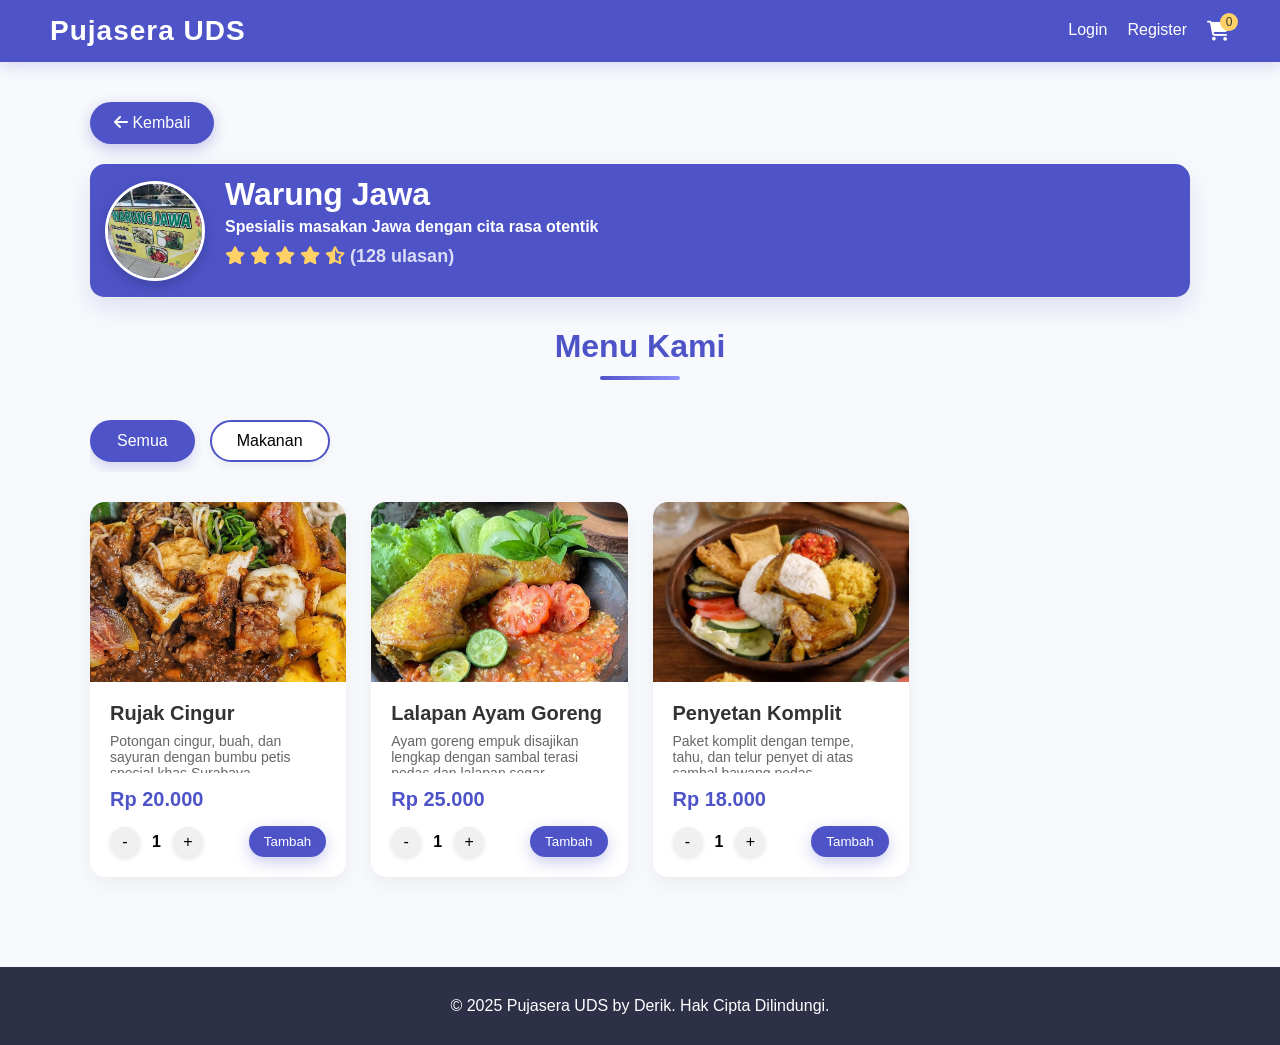
<file: warung-jawa.html>
<!DOCTYPE html>
<html lang="id">
<head>
    <meta charset="UTF-8">
    <meta name="viewport" content="width=device-width, initial-scale=1.0">
    <title>Menu Warung Jawa - Pujasera UDS</title>
    <link rel="stylesheet" href="style.css">
    <link rel="stylesheet" href="https://cdnjs.cloudflare.com/ajax/libs/font-awesome/6.4.0/css/all.min.css">
    <style>
        .toast {
            position: fixed;
            bottom: 20px;
            right: 20px;
            background-color: #28a745;
            color: white;
            padding: 15px 25px;
            border-radius: 8px;
            box-shadow: 0 5px 15px rgba(0, 0, 0, 0.2);
            z-index: 9999;
            display: none;
            opacity: 0;
            transition: opacity 0.5s, bottom 0.5s;
        }
        .toast.show {
            display: block;
            opacity: 1;
            bottom: 40px;
        }
        .toast.error {
            background-color: #dc3545;
        }
        .toast i {
            margin-right: 10px;
        }
    </style>
</head>
<body>
    <div id="toast-container"></div>

    <nav class="navbar">
        <div class="navbar-logo">Pujasera UDS</div>
        <div class="navbar-menu" id="navbar-menu"></div>
    </nav>
    
    <div class="container">
        <a href="index.html" class="back-btn">
            <i class="fas fa-arrow-left"></i> Kembali
        </a>
        
        <div class="restaurant-header">
            <div class="restaurant-logo">
                <img src="img/warung_jawa.jpg" alt="Warung Jawa">
            </div>
            <div class="restaurant-details">
                <h1>Warung Jawa</h1>
                <p>Spesialis masakan Jawa dengan cita rasa otentik</p>
                <div class="rating">
                    <i class="fas fa-star"></i>
                    <i class="fas fa-star"></i>
                    <i class="fas fa-star"></i>
                    <i class="fas fa-star"></i>
                    <i class="fas fa-star-half-alt"></i>
                    <span style="color: rgba(255, 255, 255, 0.8);">(128 ulasan)</span>
                </div>
            </div>
        </div>
        
        <h2 class="section-title">Menu Kami</h2>
        <div class="menu-categories">
            <div class="menu-category active" data-category="all">Semua</div>
            <div class="menu-category" data-category="Makanan">Makanan</div>
        </div>
        
        <div class="menu-items">
            <div class="menu-item" data-category="Makanan">
                <div class="menu-item-image">
                    <img src="img/rujakcingur.jpg" alt="Rujak Cingur">
                </div>
                <div class="menu-item-info">
                    <h3>Rujak Cingur</h3>
                    <p>Potongan cingur, buah, dan sayuran dengan bumbu petis spesial khas Surabaya.</p>
                    <div class="menu-item-price">Rp 20.000</div>
                    <form class="add-to-cart-form">
                        <input type="hidden" name="item_id" value="1">
                        <input type="hidden" name="item_name" value="Rujak Cingur">
                        <input type="hidden" name="item_price" value="20000">
                        <input type="hidden" name="item_image" value="img/rujakcingur.jpg">
                        <div class="add-to-cart">
                            <div class="quantity">
                                <button type="button" class="quantity-btn decrease">-</button>
                                <span>1</span>
                                <input type="hidden" name="item_quantity" value="1" class="quantity-input">
                                <button type="button" class="quantity-btn increase">+</button>
                            </div>
                            <button type="submit" class="add-btn">Tambah</button>
                        </div>
                    </form>
                </div>
            </div>
            
            <div class="menu-item" data-category="Makanan">
                <div class="menu-item-image">
                    <img src="img/lalapanayamgoreng.jpg" alt="Lalapan Ayam">
                </div>
                <div class="menu-item-info">
                    <h3>Lalapan Ayam Goreng</h3>
                    <p>Ayam goreng empuk disajikan lengkap dengan sambal terasi pedas dan lalapan segar.</p>
                    <div class="menu-item-price">Rp 25.000</div>
                    <form class="add-to-cart-form">
                        <input type="hidden" name="item_id" value="2">
                        <input type="hidden" name="item_name" value="Lalapan Ayam Goreng">
                        <input type="hidden" name="item_price" value="25000">
                        <input type="hidden" name="item_image" value="img/lalapanayamgoreng.jpg">
                        <div class="add-to-cart">
                            <div class="quantity">
                                <button type="button" class="quantity-btn decrease">-</button>
                                <span>1</span>
                                <input type="hidden" name="item_quantity" value="1" class="quantity-input">
                                <button type="button" class="quantity-btn increase">+</button>
                            </div>
                            <button type="submit" class="add-btn">Tambah</button>
                        </div>
                    </form>
                </div>
            </div>
            
            <div class="menu-item" data-category="Makanan">
                <div class="menu-item-image">
                    <img src="img/penyetankomplit.webp" alt="Penyetan Komplit">
                </div>
                <div class="menu-item-info">
                    <h3>Penyetan Komplit</h3>
                    <p>Paket komplit dengan tempe, tahu, dan telur penyet di atas sambal bawang pedas.</p>
                    <div class="menu-item-price">Rp 18.000</div>
                    <form class="add-to-cart-form">
                        <input type="hidden" name="item_id" value="3">
                        <input type="hidden" name="item_name" value="Penyetan Komplit">
                        <input type="hidden" name="item_price" value="18000">
                        <input type="hidden" name="item_image" value="img/penyetankomplit.webp">
                        <div class="add-to-cart">
                            <div class="quantity">
                                <button type="button" class="quantity-btn decrease">-</button>
                                <span>1</span>
                                <input type="hidden" name="item_quantity" value="1" class="quantity-input">
                                <button type="button" class="quantity-btn increase">+</button>
                            </div>
                            <button type="submit" class="add-btn">Tambah</button>
                        </div>
                    </form>
                </div>
            </div>
        </div>
    </div>
    
    <div class="modal" id="loginModal" style="display: none;">
        <div class="modal-content">
            <h3>Login Diperlukan</h3>
            <p>Anda perlu login terlebih dahulu untuk menambahkan item ke keranjang.</p>
            <div class="modal-buttons">
                <a href="login.html" class="btn">Login</a>
                <button class="btn btn-secondary" onclick="closeModal()">Batal</button>
            </div>
        </div>
    </div>
    
    <footer>
        <p>&copy; 2025 Pujasera UDS by Derik. Hak Cipta Dilindungi.</p>
    </footer>
    
    <script>
        const RESTAURANT_NAME = "Warung Jawa";
        const RESTAURANT_PREFIX = "jawa_";

        function escapeHtml(text) {
            return text.replace(/&/g,"&amp;").replace(/</g,"&lt;").replace(/>/g,"&gt;").replace(/"/g,"&quot;").replace(/'/g,"&#039;");
        }

        function getCart() { return JSON.parse(localStorage.getItem('cart') || '[]'); }
        function saveCart(cart) { localStorage.setItem('cart', JSON.stringify(cart)); }
        function getCartCount() {
            return getCart().reduce((sum, item) => sum + parseInt(item.quantity), 0);
        }

        function showToast(message, isError = false) {
            const container = document.getElementById('toast-container');
            const toast = document.createElement('div');
            toast.className = 'toast' + (isError ? ' error' : '');
            toast.innerHTML = `<i class="fas ${isError ? 'fa-exclamation-circle' : 'fa-check-circle'}"></i> ${message}`;
            container.appendChild(toast);
            setTimeout(() => toast.classList.add('show'), 100);
            setTimeout(() => {
                toast.classList.remove('show');
                setTimeout(() => container.removeChild(toast), 500);
            }, 3000);
        }

        function renderNavbar() {
            const loggedIn = localStorage.getItem('loggedin') === 'true';
            const username = localStorage.getItem('username') || '';
            const cartCount = getCartCount();
            const nav = document.getElementById('navbar-menu');
            if (loggedIn) {
                nav.innerHTML = `
                    <span class="user-greeting">Halo, ${escapeHtml(username)}</span>
                    <a href="#" id="logout-btn">Logout</a>
                    <a href="cart.html" class="cart-icon"><i class="fas fa-shopping-cart"></i><span class="cart-count">${cartCount}</span></a>
                `;
                document.getElementById('logout-btn').addEventListener('click', function(e) {
                    e.preventDefault();
                    localStorage.removeItem('loggedin');
                    localStorage.removeItem('username');
                    window.location.href = 'index.html';
                });
            } else {
                nav.innerHTML = `
                    <a href="login.html">Login</a>
                    <a href="register.html">Register</a>
                    <a href="login.html" class="cart-icon"><i class="fas fa-shopping-cart"></i><span class="cart-count">${cartCount}</span></a>
                `;
            }
        }

        document.addEventListener('DOMContentLoaded', function() {
            const isLoggedIn = localStorage.getItem('loggedin') === 'true';
            const modal = document.getElementById('loginModal');
            renderNavbar();

            // Category filter
            document.querySelectorAll('.menu-category').forEach(category => {
                category.addEventListener('click', function() {
                    document.querySelectorAll('.menu-category').forEach(c => c.classList.remove('active'));
                    this.classList.add('active');
                    const sel = this.getAttribute('data-category');
                    document.querySelectorAll('.menu-item').forEach(item => {
                        item.style.display = (sel === 'all' || item.getAttribute('data-category') === sel) ? 'block' : 'none';
                    });
                });
            });

            // Quantity buttons & add to cart
            document.querySelectorAll('.add-to-cart-form').forEach(form => {
                const decreaseBtn = form.querySelector('.decrease');
                const increaseBtn = form.querySelector('.increase');
                const quantitySpan = form.querySelector('.quantity span');
                const quantityInput = form.querySelector('.quantity-input');

                decreaseBtn.addEventListener('click', function() {
                    let qty = parseInt(quantityInput.value);
                    if (qty > 1) { qty--; quantitySpan.textContent = qty; quantityInput.value = qty; }
                });
                increaseBtn.addEventListener('click', function() {
                    let qty = parseInt(quantityInput.value);
                    qty++; quantitySpan.textContent = qty; quantityInput.value = qty;
                });

                form.addEventListener('submit', function(e) {
                    e.preventDefault();
                    if (!isLoggedIn) { modal.style.display = 'flex'; return; }

                    const itemId = form.querySelector('[name="item_id"]').value;
                    const itemName = form.querySelector('[name="item_name"]').value;
                    const itemPrice = parseInt(form.querySelector('[name="item_price"]').value);
                    const itemImage = form.querySelector('[name="item_image"]').value;
                    const itemQuantity = parseInt(quantityInput.value);

                    let cart = getCart();
                    const currentRestaurant = localStorage.getItem('current_restaurant') || '';

                    // Check restaurant conflict
                    if (cart.length > 0 && currentRestaurant && currentRestaurant !== RESTAURANT_NAME) {
                        showToast(`Anda sudah memiliki pesanan dari ${currentRestaurant}. Selesaikan atau kosongkan keranjang untuk memesan dari warung ini.`, true);
                        return;
                    }

                    localStorage.setItem('current_restaurant', RESTAURANT_NAME);
                    const cartItemId = RESTAURANT_PREFIX + itemId;
                    const existingIndex = cart.findIndex(item => item.id === cartItemId);

                    if (existingIndex !== -1) {
                        cart[existingIndex].quantity += itemQuantity;
                    } else {
                        cart.push({
                            id: cartItemId,
                            name: itemName,
                            price: itemPrice,
                            quantity: itemQuantity,
                            image: itemImage,
                            restaurant: RESTAURANT_NAME
                        });
                    }

                    saveCart(cart);
                    showToast(`${itemQuantity}x ${itemName} telah ditambahkan!`);
                    quantitySpan.textContent = 1;
                    quantityInput.value = 1;

                    // Update cart count in navbar
                    document.querySelector('.cart-count').textContent = getCartCount();
                });
            });

            window.closeModal = function() { modal.style.display = 'none'; }
            window.onclick = function(event) { if (event.target == modal) closeModal(); }
        });
    </script>
</body>
</html>
</file>
<file: style.css>
/* Common styles for Pujasera UDS Food Court */
* {
    margin: 0;
    padding: 0;
    box-sizing: border-box;
    font-family: 'Poppins', sans-serif;
}

body {
    background-color: #f7f9fc;
}

/* Navbar styles */
.navbar {
    display: flex;
    justify-content: space-between;
    align-items: center;
    background-color: #4E54C8;
    padding: 15px 50px;
    color: white;
    box-shadow: 0 4px 15px rgba(78, 84, 200, 0.2);
}

.navbar-logo {
    font-size: 28px;
    font-weight: bold;
    letter-spacing: 1px;
}

.navbar-menu {
    display: flex;
    gap: 20px;
}

.navbar-menu a {
    color: white;
    text-decoration: none;
    font-size: 16px;
    font-weight: 500;
    transition: all 0.3s ease;
}

.navbar-menu a:hover {
    color: #FFD166;
}

.cart-icon {
    position: relative;
}

.cart-icon i {
    font-size: 20px;
}

.cart-count {
    position: absolute;
    top: -8px;
    right: -8px;
    background-color: #FFD166;
    color: #333;
    border-radius: 50%;
    width: 18px;
    height: 18px;
    font-size: 12px;
    display: flex;
    justify-content: center;
    align-items: center;
}


/* Container styles */
.container {
    max-width: 1200px;
    margin: 0 auto;
    padding: 40px 20px;
}

/* Login and Register form styles */
.container.form-container {
    max-width: 450px;
    margin: 80px auto;
    padding: 35px;
    background-color: white;
    border-radius: 15px;
    box-shadow: 0 10px 30px rgba(0, 0, 0, 0.1);
}

.form-title {
    text-align: center;
    margin-bottom: 30px;
    color: #4E54C8;
    font-size: 28px;
    position: relative;
    padding-bottom: 10px;
}

.form-title::after {
    content: '';
    position: absolute;
    bottom: 0;
    left: 50%;
    transform: translateX(-50%);
    width: 60px;
    height: 3px;
    background: linear-gradient(90deg, #4E54C8, #8F94FB);
    border-radius: 2px;
}

.form-group {
    margin-bottom: 25px;
}

.form-group label {
    display: block;
    margin-bottom: 8px;
    color: #333;
    font-weight: 500;
}

.form-control {
    width: 100%;
    padding: 12px 15px;
    border: 1px solid #ddd;
    border-radius: 8px;
    font-size: 16px;
    transition: all 0.3s ease;
}

.form-control:focus {
    border-color: #4E54C8;
    box-shadow: 0 0 0 3px rgba(78, 84, 200, 0.2);
    outline: none;
}

.invalid-feedback {
    color: #e74c3c;
    font-size: 14px;
    margin-top: 5px;
}

.btn {
    display: inline-block;
    background-color: #4E54C8;
    color: white;
    padding: 12px 24px;
    border-radius: 8px;
    text-decoration: none;
    font-weight: 500;
    transition: all 0.3s ease;
    border: none;
    cursor: pointer;
    width: 100%;
    font-size: 16px;
    margin-top: 10px;
    box-shadow: 0 5px 15px rgba(78, 84, 200, 0.3);
}

.btn:hover {
    background-color: #3A40AB;
    transform: translateY(-3px);
    box-shadow: 0 8px 20px rgba(78, 84, 200, 0.4);
}

.btn-back {
    display: inline-block;
    background-color: #6c757d;
    color: white;
    padding: 12px 24px;
    border-radius: 8px;
    text-decoration: none;
    font-weight: 500;
    transition: all 0.3s ease;
    border: none;
    cursor: pointer;
    width: 100%;
    font-size: 16px;
    margin-top: 15px;
    box-shadow: 0 5px 15px rgba(108, 117, 125, 0.3);
    text-align: center;
}

.btn-back:hover {
    background-color: #5a6268;
    transform: translateY(-3px);
    box-shadow: 0 8px 20px rgba(108, 117, 125, 0.4);
}

.register-link {
    text-align: center;
    margin-top: 20px;
    color: #555;
}

.register-link a {
    color: #4E54C8;
    text-decoration: none;
    font-weight: 500;
}

.register-link a:hover {
    text-decoration: underline;
}

/* Login link styling for register page */
.login-link {
    text-align: center;
    margin-top: 20px;
    color: #555;
}

.login-link a {
    color: #4E54C8;
    text-decoration: none;
    font-weight: 500;
}

.login-link a:hover {
    text-decoration: underline;
}

.alert {
    padding: 15px;
    margin-bottom: 20px;
    border-radius: 8px;
    font-weight: 500;
}

.alert-danger {
    background-color: #f8d7da;
    color: #721c24;
    border: 1px solid #f5c6cb;
}

.alert-success {
    background-color: #d4edda;
    color: #155724;
    border: 1px solid #c3e6cb;
}

/* Hero section styles */
.hero {
    background: linear-gradient(rgba(0, 0, 0, 0.6), rgba(0, 0, 0, 0.6)), url(img/uds.webp) center/cover no-repeat;
    color: white;
    text-align: center;
    padding: 80px 20px;
}

.hero h1 {
    font-size: 42px;
    margin-bottom: 20px;
}

.hero p {
    font-size: 18px;
    max-width: 700px;
    margin: 0 auto;
}

/* How to order section styles */
.how-to-order {
    background: linear-gradient(135deg, #4E54C8, #8F94FB);
    border-radius: 15px;
    padding: 40px;
    margin-bottom: 50px;
    box-shadow: 0 10px 25px rgba(78, 84, 200, 0.15);
    color: white;
    position: relative;
    overflow: hidden;
}

.how-to-order::before {
    content: '';
    position: absolute;
    top: -50px;
    right: -50px;
    width: 200px;
    height: 200px;
    background-color: rgba(255, 255, 255, 0.1);
    border-radius: 50%;
}

.how-to-order::after {
    content: '';
    position: absolute;
    bottom: -70px;
    left: -70px;
    width: 250px;
    height: 250px;
    background-color: rgba(255, 255, 255, 0.05);
    border-radius: 50%;
}

.how-to-order h2 {
    text-align: center;
    color: white;
    margin-bottom: 40px;
    font-size: 32px;
    position: relative;
    z-index: 1;
}

.steps {
    display: flex;
    justify-content: space-around;
    flex-wrap: wrap;
    gap: 30px;
    position: relative;
    z-index: 1;
}

.step {
    flex: 1;
    min-width: 250px;
    text-align: center;
    padding: 25px;
    background-color: rgba(255, 255, 255, 0.15);
    border-radius: 15px;
    backdrop-filter: blur(5px);
    transition: transform 0.3s ease, box-shadow 0.3s ease;
}

.step:hover {
    transform: translateY(-10px);
    box-shadow: 0 15px 25px rgba(0, 0, 0, 0.1);
}

.step-icon {
    width: 90px;
    height: 90px;
    background-color: #FFD166;
    border-radius: 50%;
    display: flex;
    justify-content: center;
    align-items: center;
    margin: 0 auto 20px;
    font-size: 32px;
    color: #4E54C8;
    box-shadow: 0 5px 15px rgba(255, 209, 102, 0.3);
}

.step h3 {
    color: white;
    margin-bottom: 15px;
    font-size: 20px;
}

.step p {
    color: rgba(255, 255, 255, 0.9);
    font-size: 16px;
}

/* Restaurants section styles */
.restaurants {
    display: grid;
    grid-template-columns: repeat(auto-fit, minmax(350px, 1fr));
    gap: 30px;
}

.restaurant {
    background-color: white;
    border-radius: 15px;
    overflow: hidden;
    transition: transform 0.3s ease;
    box-shadow: 0 8px 20px rgba(0, 0, 0, 0.05);
}

.restaurant:hover {
    transform: translateY(-10px);
}

.restaurant-image {
    height: 220px;
    overflow: hidden;
}

.restaurant-image img {
    width: 100%;
    height: 100%;
    object-fit: cover;
    transition: transform 0.5s ease;
}

.restaurant:hover .restaurant-image img {
    transform: scale(1.05);
}

.restaurant-info {
    padding: 25px;
}

.restaurant-info h3 {
    color: #333;
    margin-bottom: 12px;
    font-size: 24px;
}

.restaurant-info p {
    color: #666;
    margin-bottom: 18px;
}

.rating {
    color: #FFD166;
    margin-bottom: 18px;
    font-size: 18px;
}

/* Restaurant page specific styles */
.restaurant-header {
    display: flex;
    align-items: center;
    gap: 20px;
    margin-bottom: 30px;
    background: #4E54C8;
    padding: 30px;
    border-radius: 15px;
    box-shadow: 0 10px 25px rgba(78, 84, 200, 0.15);
    color: white;
}

.restaurant-logo {
    width: 100px;
    height: 100px;
    border-radius: 50%;
    overflow: hidden;
    border: 3px solid white;
    box-shadow: 0 5px 15px rgba(0, 0, 0, 0.2);
}

.restaurant-logo img {
    width: 100%;
    height: 100%;
    object-fit: cover;
}

.restaurant-details h1 {
    color: white;
    margin-bottom: 5px;
    font-size: 32px;
}

.restaurant-details p.restaurant-cuisine {
    color: rgba(255, 255, 255, 0.9);
    font-size: 16px;
    margin-bottom: 8px;
}

.restaurant-details .rating {
    margin-top: 10px;
}


/* Menu categories styles */
.menu-categories {
    display: flex;
    gap: 15px;
    margin-bottom: 30px;
    overflow-x: auto;
    padding-bottom: 10px;
}

.menu-category {
    background-color: white;
    border: 2px solid #4E54C8;
    border-radius: 30px;
    padding: 10px 25px;
    font-weight: 500;
    cursor: pointer;
    transition: all 0.3s ease;
    white-space: nowrap;
    box-shadow: 0 4px 8px rgba(0, 0, 0, 0.05);
}

.menu-category.active {
    background-color: #4E54C8;
    color: white;
    box-shadow: 0 6px 12px rgba(78, 84, 200, 0.2);
}

/* Menu items styles */
.menu-items {
    display: grid;
    grid-template-columns: repeat(auto-fill, minmax(280px, 1fr));
    gap: 25px;
}

.menu-item {
    background-color: white;
    border-radius: 15px;
    overflow: hidden;
    box-shadow: 0 8px 20px rgba(0, 0, 0, 0.05);
    transition: transform 0.3s ease;
}

.menu-item:hover {
    transform: translateY(-10px);
    box-shadow: 0 12px 30px rgba(0, 0, 0, 0.1);
}

.menu-item-image {
    height: 180px;
    overflow: hidden;
}

.menu-item-image img {
    width: 100%;
    height: 100%;
    object-fit: cover;
    transition: transform 0.5s ease;
}

.menu-item:hover .menu-item-image img {
    transform: scale(1.05);
}

.menu-item-info {
    padding: 20px;
}

.menu-item-info h3 {
    color: #333;
    margin-bottom: 8px;
    font-size: 20px;
}

.menu-item-info p {
    color: #666;
    margin-bottom: 15px;
    font-size: 14px;
    height: 40px;
    overflow: hidden;
}

.menu-item-price {
    color: #4E54C8;
    font-weight: bold;
    font-size: 20px;
    margin-bottom: 15px;
}

/* Add to cart controls styles */
.add-to-cart {
    display: flex;
    align-items: center;
    justify-content: space-between;
}

.quantity {
    display: flex;
    align-items: center;
    gap: 12px;
}
/* Restaurant rating styles */
.restaurant-rating {
    display: flex;
    align-items: center;
    gap: 10px;
}

.stars {
    color: #FFD166;
    font-size: 16px;
}

.stars i {
    margin-right: 2px;
}

.review-count {
    color: rgba(255, 255, 255, 0.8);
    font-size: 14px;
}

/* For the responsive styles, these should be added to your existing @media section
   around line 842 of your original CSS file */
@media (max-width: 768px) {
    .restaurant-header {
        flex-direction: column;
        text-align: center;
        gap: 15px;
        padding: 20px;
    }
    
    .restaurant-rating {
        justify-content: center;
    }
}
.quantity-btn {
    width: 30px;
    height: 30px;
    background-color: #f0f0f0;
    border: none;
    border-radius: 50%;
    font-size: 16px;
    display: flex;
    align-items: center;
    justify-content: center;
    cursor: pointer;
    transition: all 0.3s ease;
    box-shadow: 0 2px 5px rgba(0, 0, 0, 0.1);
}

.quantity-btn:hover {
    background-color: #e0e0e0;
    transform: scale(1.1);
}

.quantity span {
    font-weight: 600;
    font-size: 16px;
}

/* Button styles */
.add-btn {
    display: inline-block;
    background-color: #4E54C8;
    color: white;
    padding: 12px 24px;
    border-radius: 30px;
    text-decoration: none;
    font-weight: 500;
    transition: all 0.3s ease;
    border: none;
    cursor: pointer;
    box-shadow: 0 5px 15px rgba(78, 84, 200, 0.3);
}

.add-btn:hover {
    background-color: #3A40AB;
    transform: translateY(-3px);
    box-shadow: 0 8px 20px rgba(78, 84, 200, 0.4);
}

.add-btn {
    padding: 8px 15px;
}

.back-btn {
    display: inline-block;
    background-color: #4E54C8;
    color: white;
    padding: 12px 24px;
    border-radius: 30px;
    text-decoration: none;
    font-weight: 500;
    transition: all 0.3s ease;
    margin-bottom: 20px;
    border: none;
    cursor: pointer;
    box-shadow: 0 5px 15px rgba(78, 84, 200, 0.3);
}

.back-btn:hover {
    background-color: #3A40AB;
    transform: translateY(-3px);
    box-shadow: 0 8px 20px rgba(78, 84, 200, 0.4);
}

/* Section title styles */
.section-title {
    text-align: center;
    margin-bottom: 40px;
    color: #4E54C8;
    font-size: 32px;
    position: relative;
    padding-bottom: 15px;
}

.section-title::after {
    content: '';
    position: absolute;
    bottom: 0;
    left: 50%;
    transform: translateX(-50%);
    width: 80px;
    height: 4px;
    background: linear-gradient(90deg, #4E54C8, #8F94FB);
    border-radius: 2px;
}

/* Footer styles */
footer {
    background-color: #2D3047;
    color: white;
    text-align: center;
    padding: 30px;
    margin-top: 50px;
    width: 100%;
}

/* Modal styles */
.modal {
    display: none;
    position: fixed;
    top: 0;
    left: 0;
    width: 100%;
    height: 100%;
    background-color: rgba(0, 0, 0, 0.7);
    z-index: 1000;
    justify-content: center;
    align-items: center;
}

.modal-content {
    background-color: white;
    padding: 30px;
    border-radius: 15px;
    max-width: 400px;
    width: 90%;
    text-align: center;
    position: relative;
    box-shadow: 0 10px 25px rgba(0, 0, 0, 0.2);
    animation: modalFadeIn 0.4s;
}

.modal-content h3 {
    color: #4E54C8;
    margin-bottom: 20px;
}

.modal-content p {
    margin-bottom: 25px;
    color: #555;
}

.modal-buttons {
    display: flex;
    justify-content: center;
    gap: 15px;
}

.modal-buttons .btn:nth-child(2) {
    background-color: #ccc;
    color: #333;
    box-shadow: 0 5px 15px rgba(0, 0, 0, 0.1);
}

/* Animation */
@keyframes modalFadeIn {
    from {
        opacity: 0;
        transform: translateY(-50px);
    }
    to {
        opacity: 1;
        transform: translateY(0);
    }
}

/* Responsive styles */
@media (max-width: 768px) {
    .navbar {
        padding: 15px 20px;
        flex-direction: column;
        gap: 15px;
    }
    
    .hero {
        padding: 60px 20px;
    }
    
    .hero h1 {
        font-size: 32px;
    }
    
    .steps {
        flex-direction: column;
    }
    
    .how-to-order {
        padding: 30px 20px;
    }
    
    .restaurant-header {
        flex-direction: column;
        text-align: center;
        gap: 15px;
        padding: 20px;
    }
    
    .container.form-container {
        margin: 50px 15px;
        padding: 25px;
    }
}
/* Add these styles to your existing style.css file */

.user-greeting {
    font-weight: 600;
    margin-right: 15px;
    color: #4CAF50;
    display: inline-flex;
    align-items: center;
}

.user-greeting:before {
    content: '\f007';
    font-family: 'Font Awesome 5 Free';
    margin-right: 5px;
}
/* Cart page styles */
.cart-container {
    padding: 20px;
    max-width: 1000px;
    margin: 0 auto;
}

.cart-header {
    margin-bottom: 30px;
    text-align: center;
}

.cart-empty {
    text-align: center;
    padding: 40px 0;
}

.cart-empty i {
    font-size: 48px;
    color: #ccc;
    margin-bottom: 15px;
}

.cart-item {
    display: flex;
    border-bottom: 1px solid #eee;
    padding: 15px 0;
    align-items: center;
}

.cart-item-image {
    width: 100px;
    height: 100px;
    border-radius: 8px;
    overflow: hidden;
    margin-right: 15px;
}

.cart-item-image img {
    width: 100%;
    height: 100%;
    object-fit: cover;
}

.cart-item-details {
    flex: 1;
}

.cart-item-name {
    font-weight: 600;
    font-size: 18px;
    margin-bottom: 5px;
}

.cart-item-restaurant {
    color: #666;
    margin-bottom: 5px;
    font-size: 14px;
}

.cart-item-price {
    color: #4E54C8;
    font-weight: 600;
}

.cart-item-actions {
    display: flex;
    align-items: center;
}

.cart-quantity {
    display: flex;
    align-items: center;
    margin-right: 15px;
}

.cart-quantity button {
    width: 30px;
    height: 30px;
    border: 1px solid #ddd;
    background: #f9f9f9;
    font-size: 16px;
    cursor: pointer;
    transition: all 0.3s;
}

.cart-quantity button:hover {
    background: #eee;
}

.cart-quantity span {
    width: 40px;
    text-align: center;
    font-weight: 600;
}

.cart-remove {
    background: none;
    border: none;
    color: #ff4d4d;
    cursor: pointer;
    font-size: 16px;
    transition: all 0.3s;
}

.cart-remove:hover {
    color: #ff0000;
}

.cart-summary {
    background: #f9f9f9;
    border-radius: 8px;
    padding: 20px;
    margin-top: 30px;
}

.cart-summary-row {
    display: flex;
    justify-content: space-between;
    margin-bottom: 10px;
}

.cart-total {
    font-weight: 700;
    font-size: 18px;
    margin-top: 15px;
    padding-top: 15px;
    border-top: 1px dashed #ddd;
}

.cart-buttons {
    display: flex;
    justify-content: space-between;
    margin-top: 30px;
}

.btn-continue {
    background: #f9f9f9;
    color: #333;
    border: 1px solid #ddd;
}

.btn-checkout {
    background: #4E54C8;
    color: white;
}

.btn-clear {
    background: #ff4d4d;
    color: white;
}

.restaurant-group {
    margin-bottom: 30px;
    border: 1px solid #eee;
    border-radius: 8px;
    overflow: hidden;
}

.restaurant-header {
    background: #4E54C8;
    padding: 12px 15px;
    font-weight: 600;
    border-bottom: 1px solid #eee;
}

@media (max-width: 768px) {
    .cart-item {
        flex-direction: column;
        align-items: flex-start;
    }
    
    .cart-item-image {
        margin-bottom: 15px;
    }
    
    .cart-item-actions {
        margin-top: 15px;
        width: 100%;
        justify-content: space-between;
    }
    
    .cart-buttons {
        flex-direction: column;
        gap: 10px;
    }
}

/* User greeting styles */
.user-greeting {
    font-weight: 600;
    margin-right: 15px;
    color: #4CAF50;
    display: inline-flex;
    align-items: center;
}

.user-greeting:before {
    content: '\f007';
    font-family: 'Font Awesome 5 Free';
    margin-right: 5px;
}
/* 
 * Responsive Media Queries for Pujasera UDS Food Court 
 * Letakkan seluruh kode ini di bagian paling bawah file CSS Anda,
 * setelah semua style utama dan sebelum tag penutup akhir.
 */

/* Mobile Phones (Small screens) */
@media screen and (max-width: 576px) {
    /* Navbar adjustments */
    .navbar {
        padding: 12px 15px;
        flex-direction: column;
        gap: 12px;
    }
    
    .navbar-logo {
        font-size: 24px;
    }
    
    .navbar-menu {
        width: 100%;
        justify-content: space-around;
        gap: 10px;
    }
    
    .navbar-menu a {
        font-size: 14px;
    }
    
    /* Container adjustments */
    .container {
        padding: 20px 15px;
    }
    
    /* Hero section adjustments */
    .hero {
        padding: 40px 15px;
    }
    
    .hero h1 {
        font-size: 28px;
        margin-bottom: 15px;
    }
    
    .hero p {
        font-size: 16px;
    }
    
    /* How to order section */
    .how-to-order {
        padding: 25px 15px;
        margin-bottom: 30px;
    }
    
    .how-to-order h2 {
        font-size: 24px;
        margin-bottom: 25px;
    }
    
    .steps {
        flex-direction: column;
        gap: 20px;
    }
    
    .step {
        padding: 20px 15px;
    }
    
    .step-icon {
        width: 70px;
        height: 70px;
        font-size: 26px;
    }
    
    /* Restaurants grid */
    .restaurants {
        grid-template-columns: 1fr;
        gap: 20px;
    }
    
    .restaurant-image {
        height: 180px;
    }
    
    /* Restaurant page */
    .restaurant-header {
        padding: 15px;
        flex-direction: column;
        text-align: center;
    }
    
    .restaurant-logo {
        width: 80px;
        height: 80px;
    }
    
    .restaurant-details h1 {
        font-size: 24px;
    }
    
    /* Menu items */
    .menu-items {
        grid-template-columns: 1fr;
    }
    
    /* Form container */
    .container.form-container {
        margin: 30px 15px;
        padding: 20px 15px;
    }
    
    .form-title {
        font-size: 24px;
    }
    
    /* Cart page */
    .cart-item {
        flex-direction: column;
        text-align: center;
    }
    
    .cart-item-image {
        margin: 0 auto 10px;
    }
    
    .cart-item-actions {
        flex-direction: column;
        align-items: center;
        margin-top: 10px;
        gap: 10px;
    }
    
    .cart-buttons {
        flex-direction: column;
        gap: 10px;
    }
    
    /* Modal */
    .modal-content {
        width: 90%;
        padding: 20px 15px;
    }
}

/* Tablets and Small Laptops */
@media screen and (min-width: 577px) and (max-width: 992px) {
    /* Navbar adjustments */
    .navbar {
        padding: 15px 30px;
    }
    
    /* Container adjustments */
    .container {
        padding: 30px 20px;
    }
    
    /* Hero section */
    .hero {
        padding: 60px 20px;
    }
    
    .hero h1 {
        font-size: 36px;
    }
    
    /* How to order section */
    .how-to-order {
        padding: 30px;
    }
    
    .steps {
        flex-wrap: wrap;
    }
    
    .step {
        flex: 0 0 calc(50% - 15px);
        min-width: auto;
    }
    
    /* Restaurants grid */
    .restaurants {
        grid-template-columns: repeat(2, 1fr);
        gap: 20px;
    }
    
    /* Menu items */
    .menu-items {
        grid-template-columns: repeat(2, 1fr);
    }
    
    /* Form container */
    .container.form-container {
        max-width: 400px;
    }
    
    /* Cart page */
    .cart-item-image {
        width: 80px;
        height: 80px;
    }
}

/* Laptops and Desktops */
@media screen and (min-width: 993px) and (max-width: 1200px) {
    /* Container adjustments */
    .container {
        max-width: 960px;
    }
    
    /* How to order section */
    .steps {
        flex-wrap: wrap;
    }
    
    /* Restaurants grid */
    .restaurants {
        grid-template-columns: repeat(3, 1fr);
    }
    
    /* Menu items */
    .menu-items {
        grid-template-columns: repeat(3, 1fr);
    }
}

/* Large Desktops */
@media screen and (min-width: 1201px) {
    /* Container adjustments */
    .container {
        max-width: 1140px;
    }
    
    /* Hero section */
    .hero {
        padding: 100px 20px;
    }
    
    .hero h1 {
        font-size: 48px;
    }
    
    .hero p {
        font-size: 20px;
    }
    
    /* How to order section */
    .how-to-order {
        padding: 50px;
    }
    
    /* Restaurants grid */
    .restaurants {
        grid-template-columns: repeat(3, 1fr);
        gap: 30px;
    }
    
    /* Menu items */
    .menu-items {
        grid-template-columns: repeat(4, 1fr);
    }
}

/* Landscape orientation adjustments for phones */
@media screen and (max-width: 767px) and (orientation: landscape) {
    .navbar {
        padding: 10px 15px;
    }
    
    .steps {
        flex-direction: row;
        flex-wrap: wrap;
    }
    
    .step {
        flex: 0 0 calc(50% - 15px);
    }
    
    .restaurants {
        grid-template-columns: repeat(2, 1fr);
    }
    
    .menu-items {
        grid-template-columns: repeat(2, 1fr);
    }
}

/* High-resolution displays */
@media screen and (min-width: 1440px) {
    .container {
        max-width: 1320px;
    }
    
    .hero h1 {
        font-size: 52px;
    }
    
    .restaurants {
        grid-template-columns: repeat(4, 1fr);
    }
}

/* Print styles */
@media print {
    .navbar, 
    .how-to-order,
    .add-to-cart,
    .add-btn,
    .btn,
    footer,
    .cart-buttons {
        display: none !important;
    }
    
    body {
        background-color: white;
        color: black;
        font-size: 12pt;
    }
    
    .container {
        max-width: 100%;
        padding: 0;
        margin: 0;
    }
    
    .restaurant,
    .menu-item {
        break-inside: avoid;
        box-shadow: none;
        border: 1px solid #ddd;
    }
    
    .restaurant-info h3,
    .menu-item-info h3 {
        color: black;
    }
    
    .menu-item-price,
    .cart-item-price {
        color: black;
        font-weight: bold;
    }
    
    a {
        text-decoration: none;
        color: black;
    }
}



/* Reduced motion preference */
@media (prefers-reduced-motion: reduce) {
    * {
        transition: none !important;
        animation: none !important;
    }
    
    .restaurant:hover,
    .menu-item:hover,
    .btn:hover,
    .step:hover {
        transform: none !important;
    }
    
    .restaurant:hover .restaurant-image img,
    .menu-item:hover .menu-item-image img {
        transform: none !important;
    }
}
</file>
